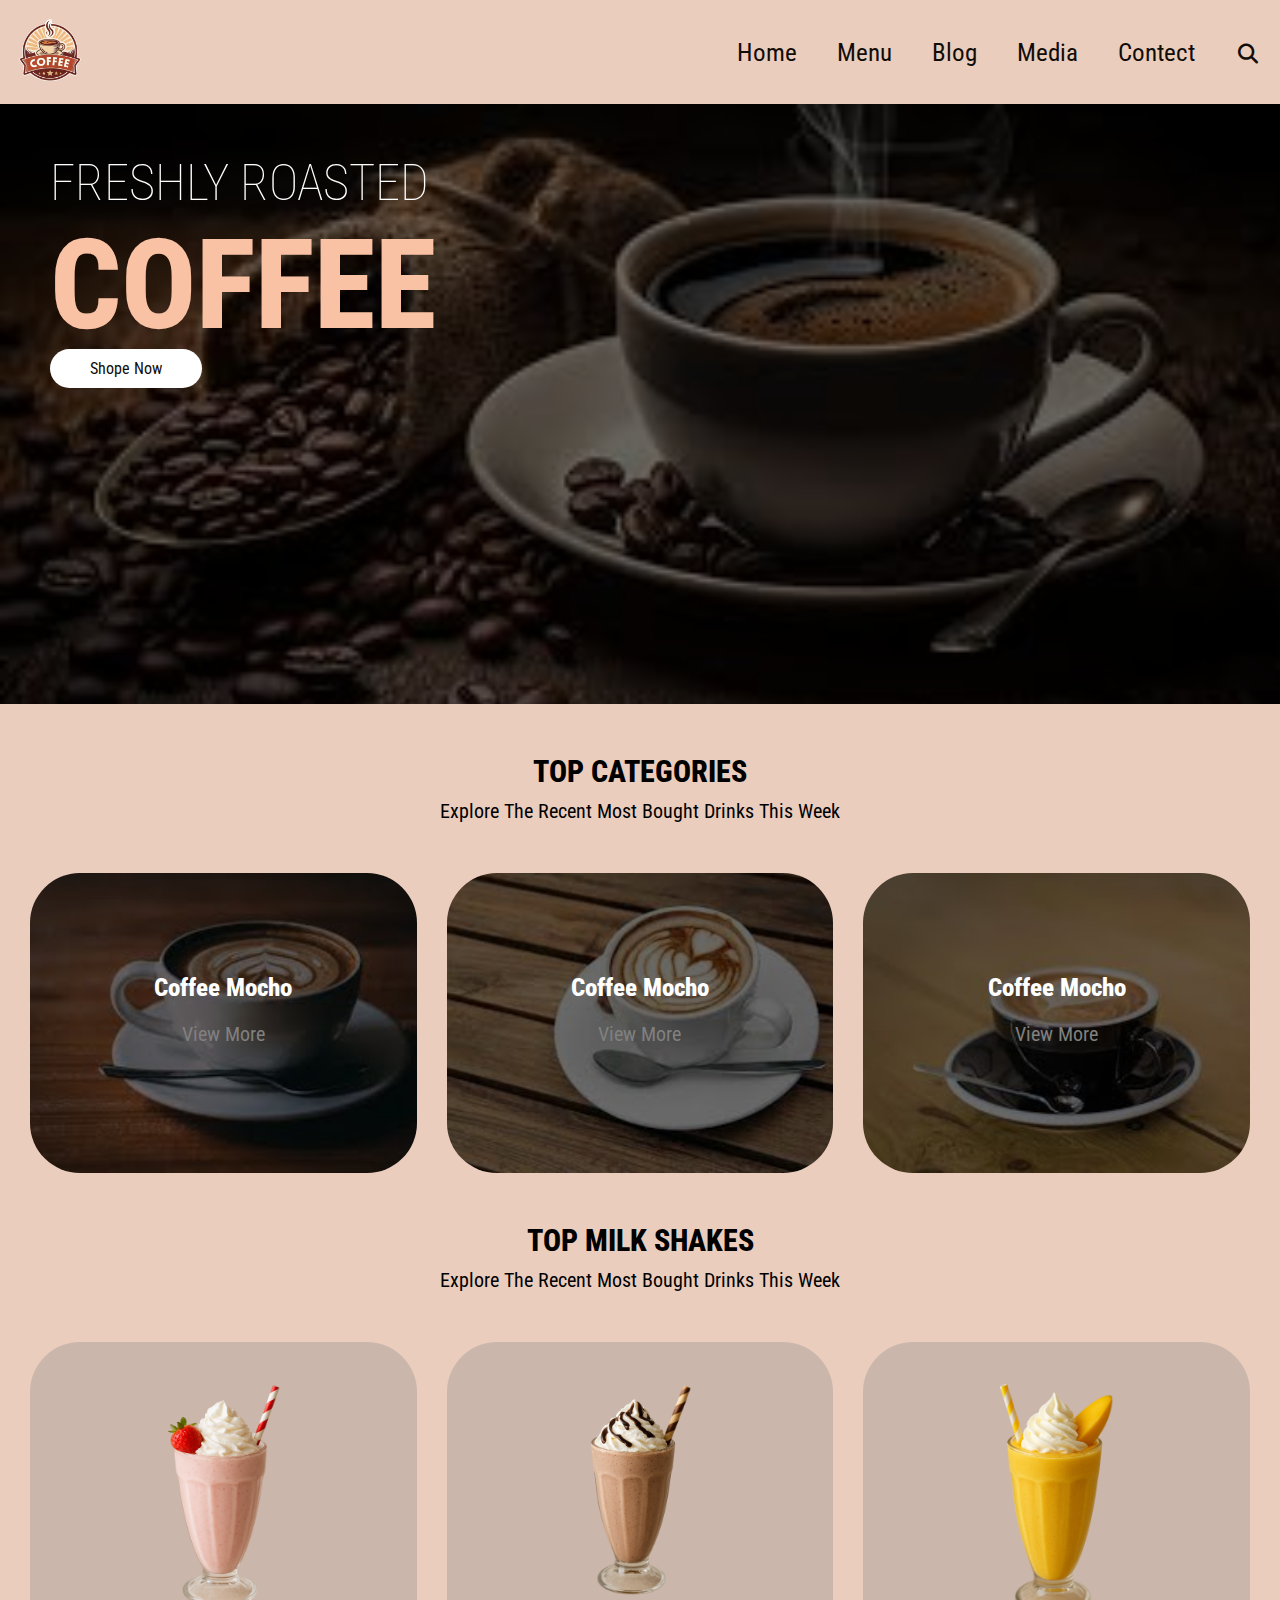
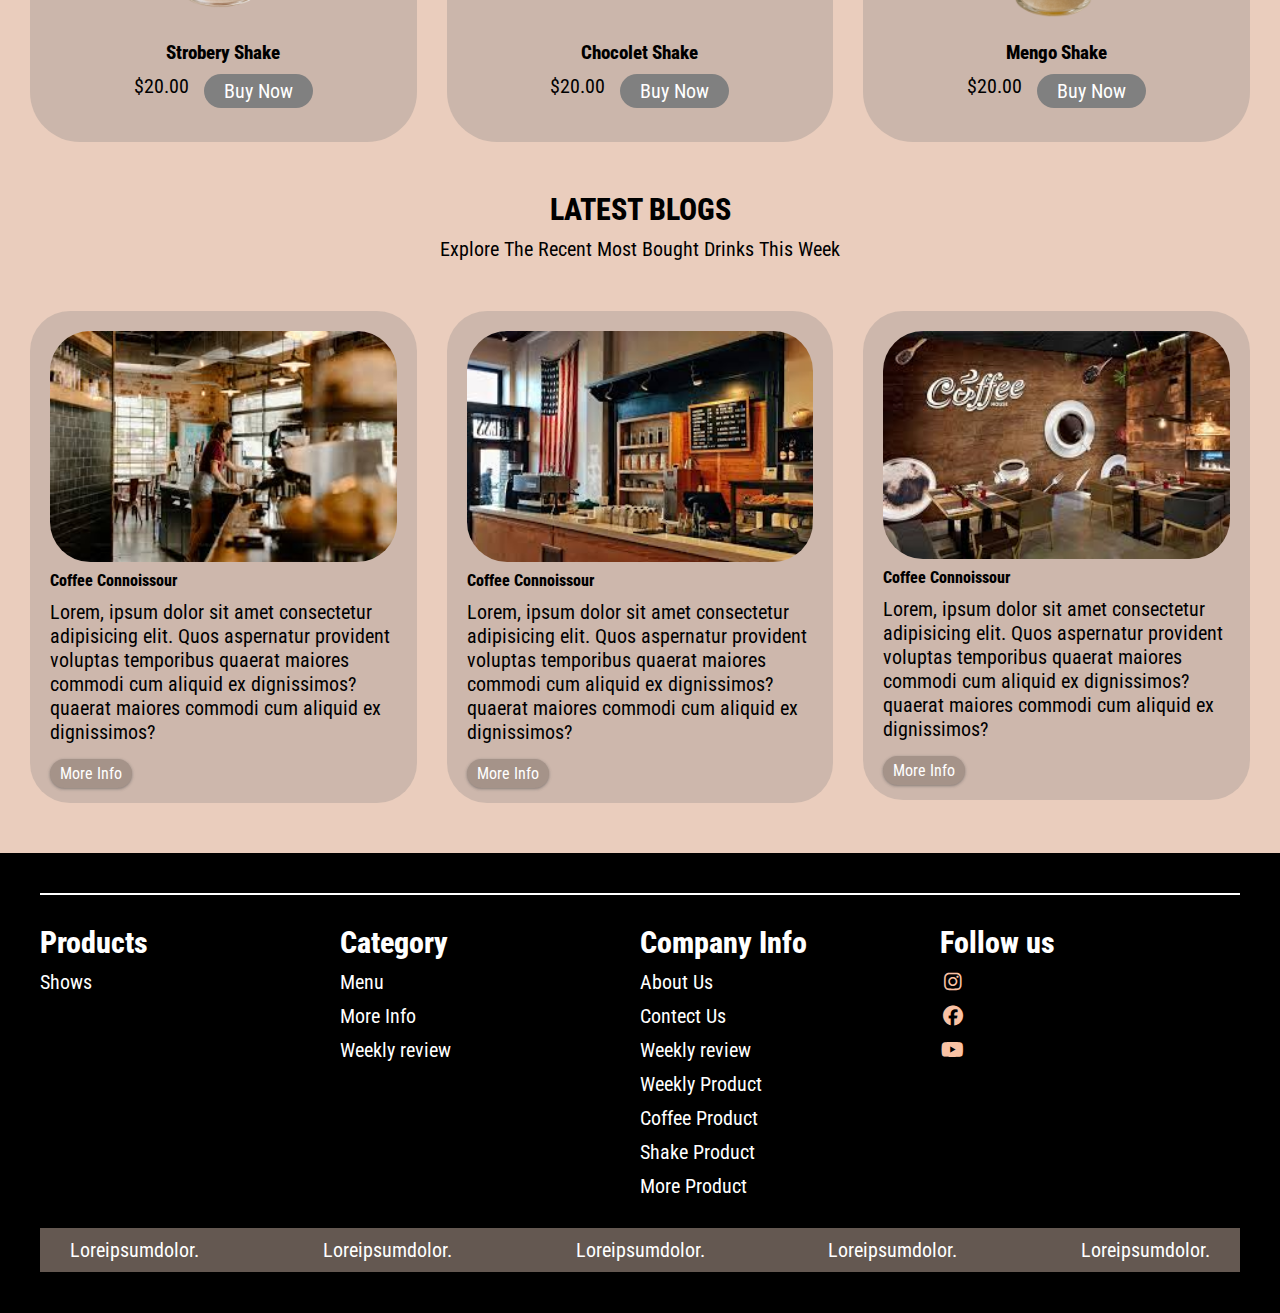
<file: index.html>
<!DOCTYPE html>
<html lang="en">

<head>
    <meta charset="UTF-8">
    <meta name="viewport" content="width=device-width, initial-scale=1.0">
    <title>Document</title>
    <link rel="stylesheet" href="./css/style.css">
    <link rel="stylesheet" href="./css/media.css">
    <link rel="stylesheet" href="./css/all.min.css">
    <link rel="stylesheet" href="./fonts/Roboto/stylesheet.css">
</head>

<body>
    <header>
        <section>
            <div class="row">
                <div class="col-12 navebar d-flex justify-content-between align-items-center">
                    <div class="logo">
                        <img src="./images/logo.png" alt="">
                    </div>
                    <nav>
                        <ul class="d-flex">
                            <li><a href="javascrite:voide(0)">Home</a></li>
                            <li><a href="javascrite:voide(0)">Menu</a></li>
                            <li><a href="javascrite:voide(0)">Blog</a></li>
                            <li><a href="javascrite:voide(0)">Media</a></li>
                            <li><a href="javascrite:voide(0)">Contect</a></li>
                            <li><a href="javascrite:voide(0)"><i class="fa-solid fa-magnifying-glass"></i></a></li>

                        </ul>
                    </nav>
                    <div class="d-flex-none">
                        <i class="fa-solid fa-bars"></i>
                    </div>
                </div>
            </div>
        </section>
    </header>
    <main>
        <section>
            <div class="row">
                <div class="col-12">
                    <div class="hero">
                        <div>
                            <h1>FRESHLY ROASTED</h1>
                            <h1>COFFEE</h1>
                        </div>
                        <div>
                            <a href="javascript:voide(0)">Shope Now</a>
                        </div>
                    </div>
                </div>
            </div>
        </section>
        <section>
            <div class="container">
                <div class="row justify-content-center">
                    <div class="text-containt">
                        <h2>TOP CATEGORIES</h2>
                        <p>Explore The Recent Most Bought Drinks This Week</p>
                    </div>

                </div>
                <div class="row">
                    <div class="col-4 col-md-12">
                        <div class="coffee-cup-1">
                            <h3>Coffee Mocho</h3>
                            <a href="javascript:voide(0)">View More</a>
                        </div>
                    </div>
                    <div class="col-4 col-md-12">
                        <div class="coffee-cup-2">
                            <h3>Coffee Mocho</h3>
                            <a href="javascript:voide(0)">View More</a>
                        </div>
                    </div>
                    <div class="col-4 col-md-12">
                        <div class="coffee-cup-3">
                            <h3>Coffee Mocho</h3>
                            <a href="javascript:voide(0)">View More</a>
                        </div>
                    </div>
                </div>
            </div>
            </div>
        </section>
        <section>
            <div class="container">
                <div class="row justify-content-center">
                    <div class="text-containt">
                        <h2>TOP MILK SHAKES</h2>
                        <p>Explore The Recent Most Bought Drinks This Week</p>
                    </div>

                </div>
                <div class="row">
                    <div class="col-4 col-md-12">
                        <div class="mks-cup-1">
                            <div class="cup-img-1 cup-img-1-1">
                                <img src="./images/mks1.png" alt="">
                            </div>
                            <h3>Strobery Shake</h3>
                            <div class="d-flex justify-content-center ">
                                <p>$20.00</p>
                                <a href="javascript:voide(0)">Buy Now</a>
                            </div>
                        </div>
                    </div>
                    <div class="col-4 col-md-12">
                        <div class="mks-cup-2">
                            <div class="cup-img-1 cup-img-1-1">
                                <img src="./images/mks2.png" alt="">
                            </div>
                            <h3>Chocolet Shake</h3>
                            <div class="d-flex justify-content-center ">
                                <p>$20.00</p>
                                <a href="javascript:voide(0)">Buy Now</a>
                            </div>
                        </div>
                    </div>
                    <div class="col-4 col-md-12">
                        <div class="mks-cup-3">
                            <div class="cup-img-1 cup-img-1-1">
                                <img src="./images/mks3.png" alt="">
                            </div>
                            <h3>Mengo Shake</h3>
                            <div class="d-flex justify-content-center ">
                                <p>$20.00</p>
                                <a href="javascript:voide(0)">Buy Now</a>
                            </div>
                        </div>
                    </div>
                </div>
            </div>
        </section>
        <section>
            <div class="container">
                <div class="row justify-content-center">
                    <div class="text-containt">
                        <h2>LATEST BLOGS</h2>
                        <p>Explore The Recent Most Bought Drinks This Week</p>
                    </div>

                </div>
                <div class="row">
                    <div class="col-4 col-md-12">
                        <div class="bg-1">
                            <div class="img-1">
                                <img src="./images/cafe-1.jpeg" alt="">
                            </div>
                            <div class="coffee">
                                <h4>Coffee Connoissour</h4>
                                <p>Lorem, ipsum dolor sit amet consectetur adipisicing elit. Quos aspernatur provident
                                    voluptas temporibus quaerat maiores commodi cum aliquid ex dignissimos?quaerat
                                    maiores commodi cum aliquid ex dignissimos?</p>
                            </div>
                            <div class="info">
                                <a href="javascript:void(0)">More Info</a>
                            </div>
                        </div>
                    </div>
                    <div class="col-4 col-md-12">
                        <div class="bg-1">
                            <div class="img-1">
                                <img src="./images/cf-2.jpeg" alt="">
                            </div>
                            <div class="coffee">
                                <h4>Coffee Connoissour</h4>
                                <p>Lorem, ipsum dolor sit amet consectetur adipisicing elit. Quos aspernatur provident
                                    voluptas temporibus quaerat maiores commodi cum aliquid ex dignissimos?quaerat
                                    maiores commodi cum aliquid ex dignissimos?</p>
                            </div>
                            <div class="info">
                                <a href="javascript:void(0)">More Info</a>
                            </div>
                        </div>
                    </div>
                    <div class="col-4 col-md-12">
                        <div class="bg-1">
                            <div class="img-1">
                                <img src="./images/cb-1.jpeg" alt="">
                            </div>
                            <div class="coffee">
                                <h4>Coffee Connoissour</h4>
                                <p>Lorem, ipsum dolor sit amet consectetur adipisicing elit. Quos aspernatur provident
                                    voluptas temporibus quaerat maiores commodi cum aliquid ex dignissimos?quaerat
                                    maiores commodi cum aliquid ex dignissimos?</p>
                            </div>
                            <div class="info">
                                <a href="javascript:void(0)">More Info</a>
                            </div>
                        </div>
                    </div>
                </div>
            </div>
        </section>
    </main>
    <footer>
        <section class="footer">
            <div class="container cont">
                <div class="hr"></div>
                <div class="row">

                    <div class="col-3 col-md-12">
                        <h4>Products</h4>
                        <p>Shows</p>
                    </div>
                    <div class="col-3 col-md-12">
                        <h4>Category</h4>
                        <p>Menu</p>
                        <p>More Info</p>
                        <p>Weekly review</p>
                    </div>
                    <div class="col-3 col-md-12">
                        <h4>Company Info</h4>
                        <p>About Us</p>
                        <p>Contect Us</p>
                        <p>Weekly review</p>
                        <p>Weekly Product</p>
                        <p>Coffee Product</p>
                        <p>Shake Product</p>
                        <p>More Product</p>
                    </div>
                    <div class="col-3 col-md-12">
                        <h4>Follow us</h4>
                        <p><i class="fa-brands fa-instagram"></i></p>
                        <p><i class="fa-brands fa-facebook"></i></p>
                        <p><i class="fa-brands fa-youtube"></i></p>
                    </div>
                    <div class="last-footer d-flex justify-content-between align-items-center">
                        <p>Loreipsumdolor.</p>
                        <p>Loreipsumdolor.</p>
                        <p>Loreipsumdolor.</p>
                        <p>Loreipsumdolor.</p>
                        <p>Loreipsumdolor.</p>
                    </div>
                </div>
            </div>
        </section>
    </footer>
</body>

</html>
</file>
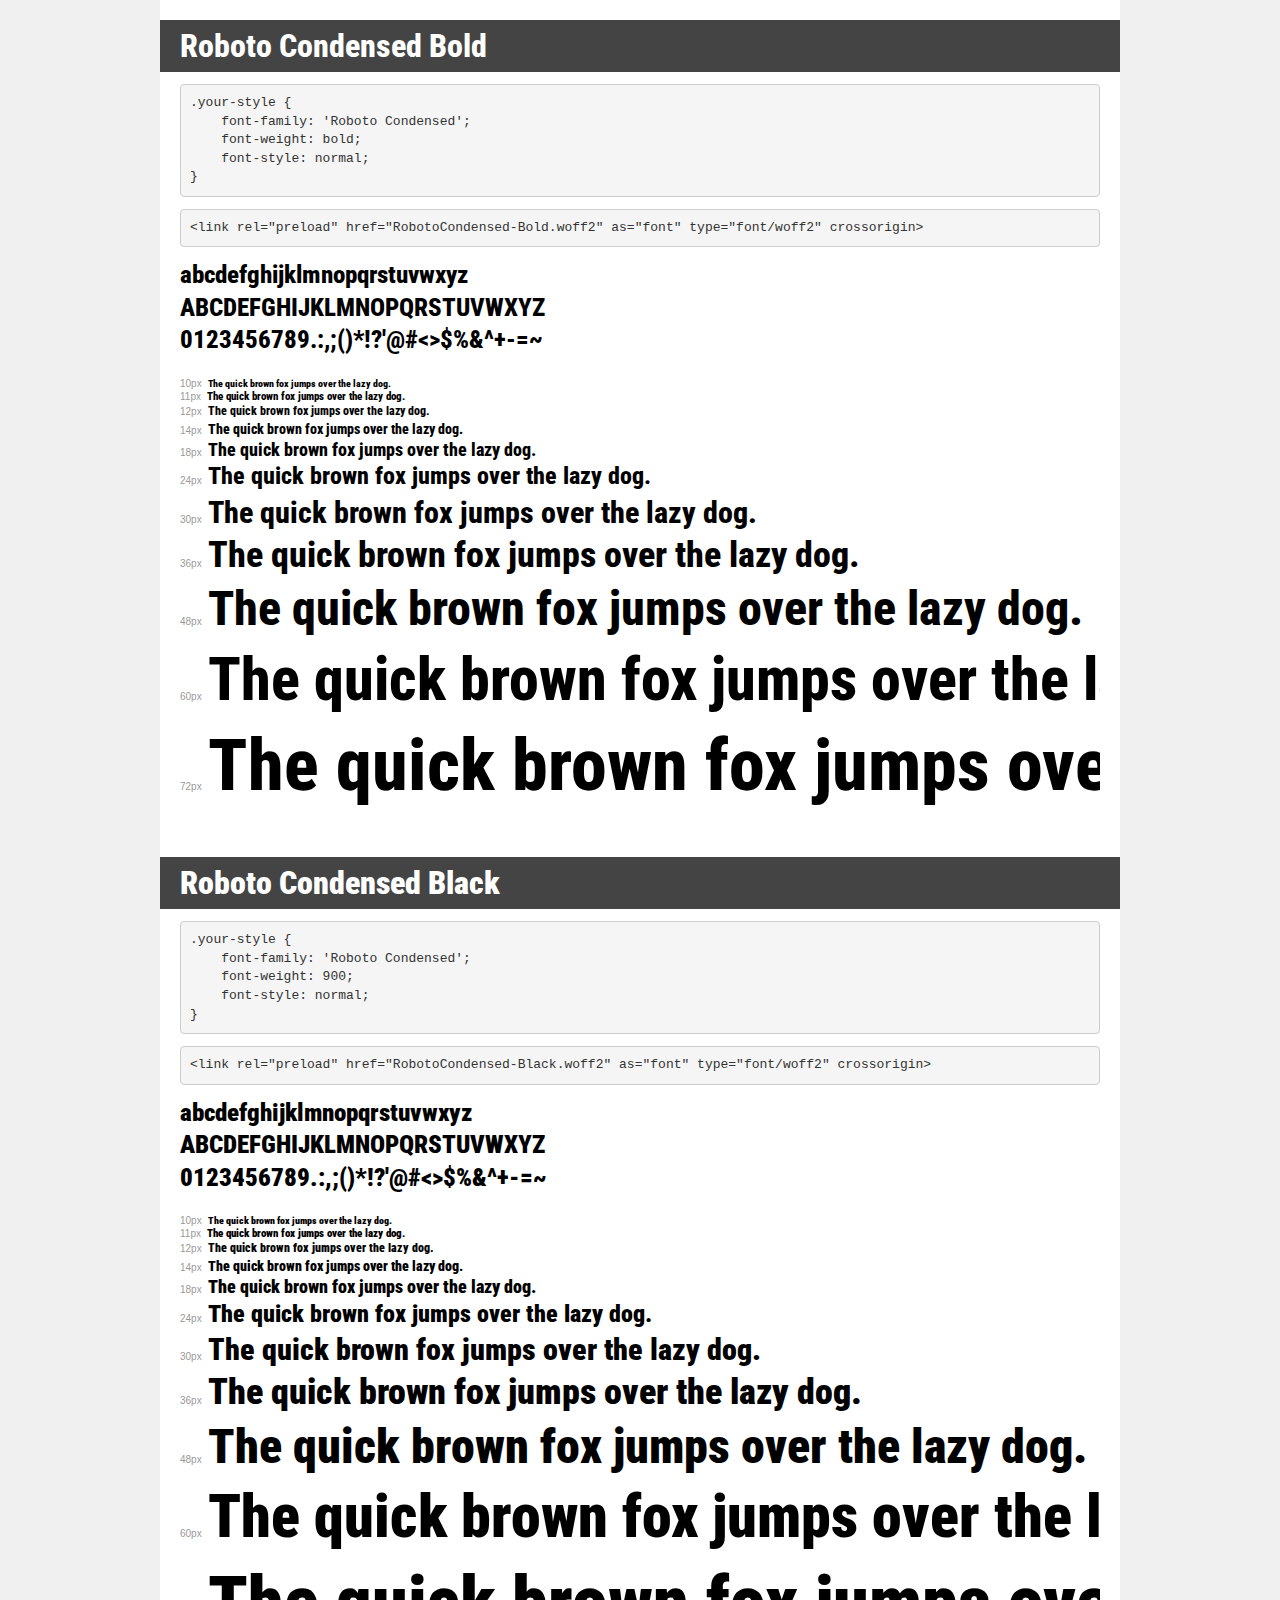
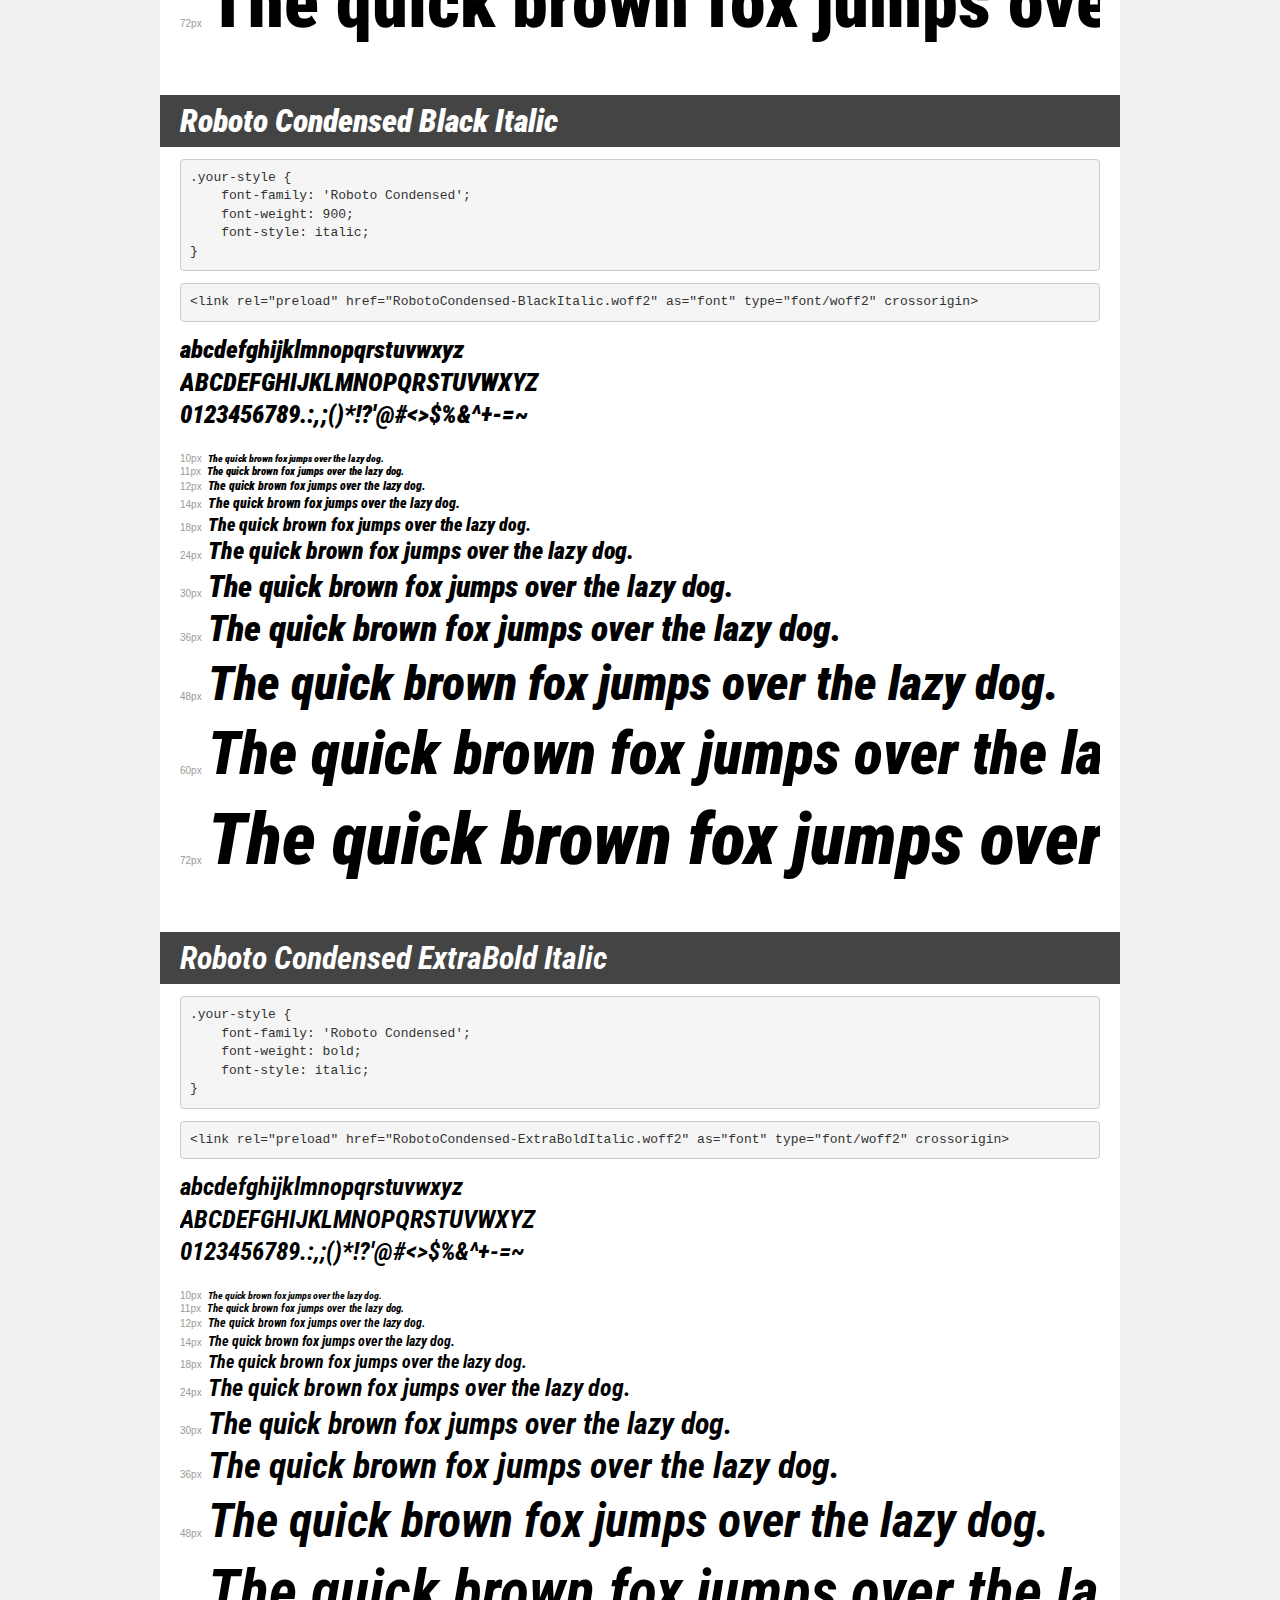
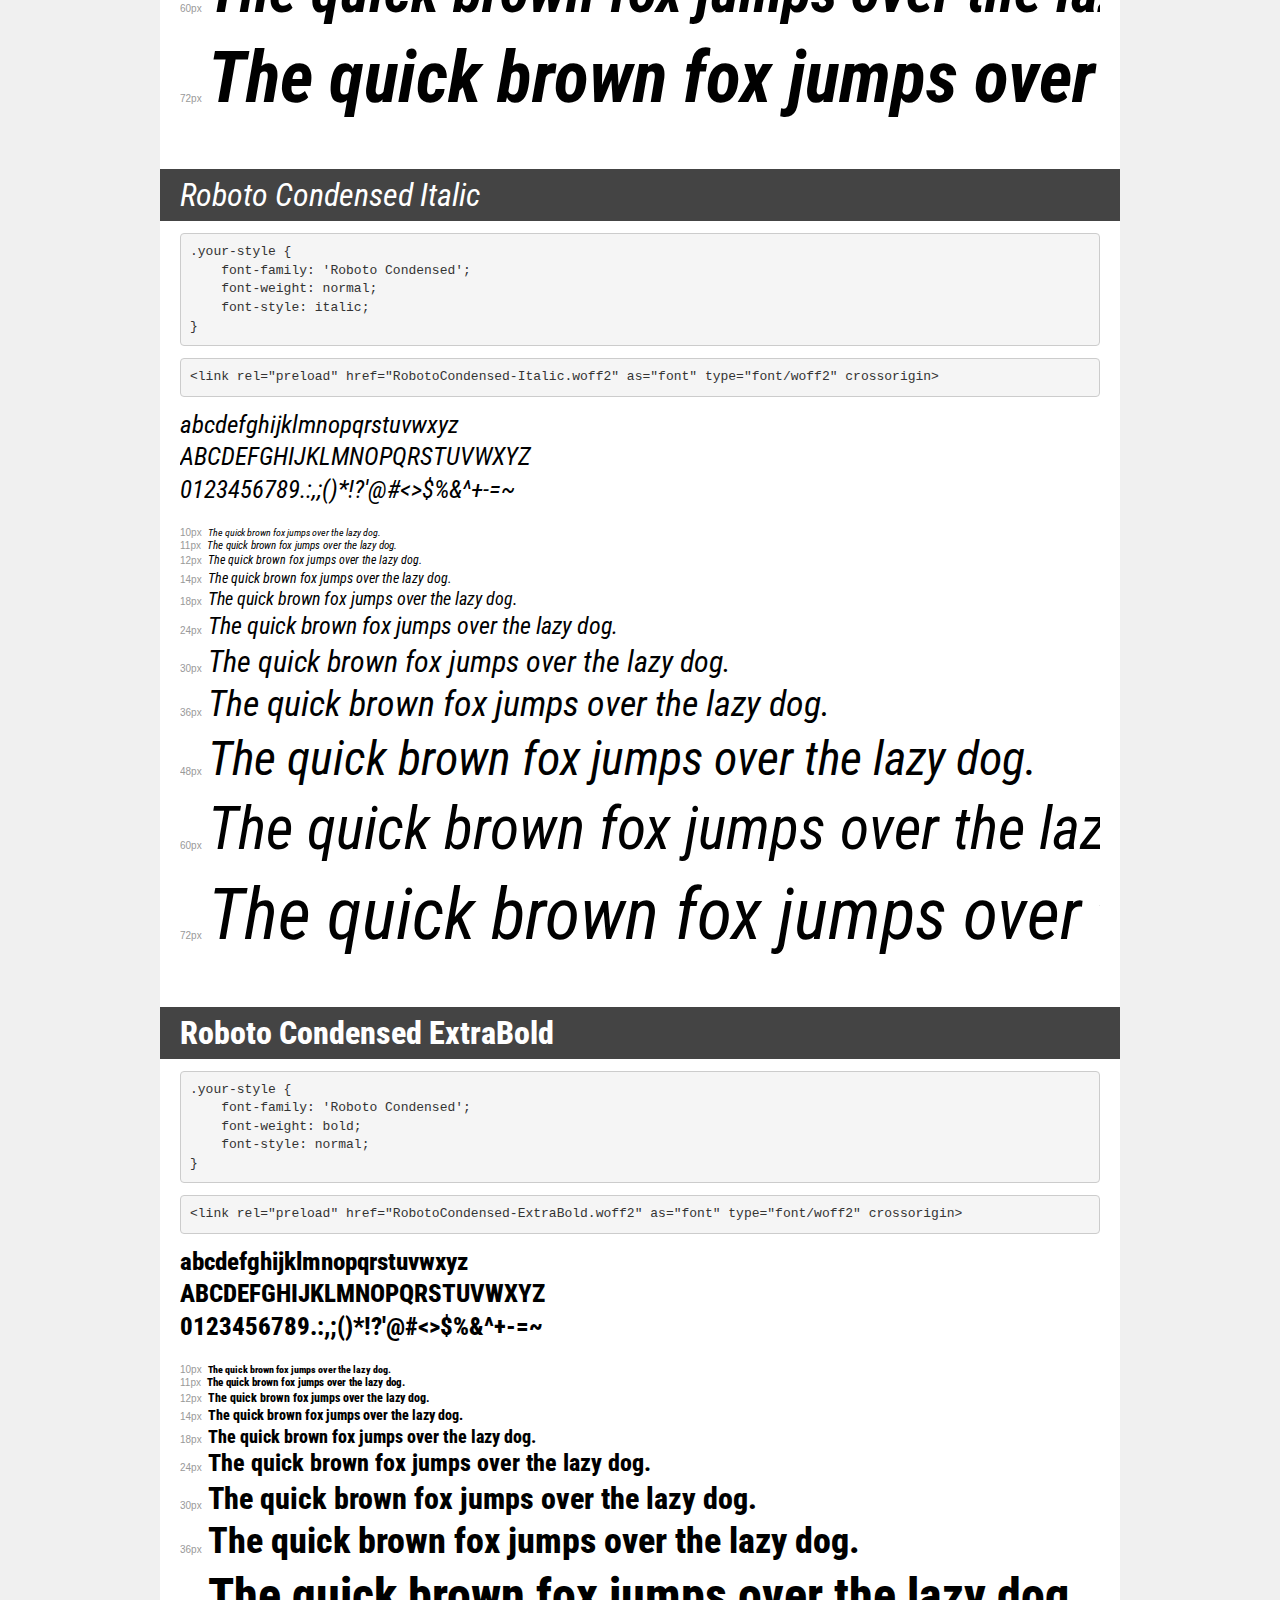
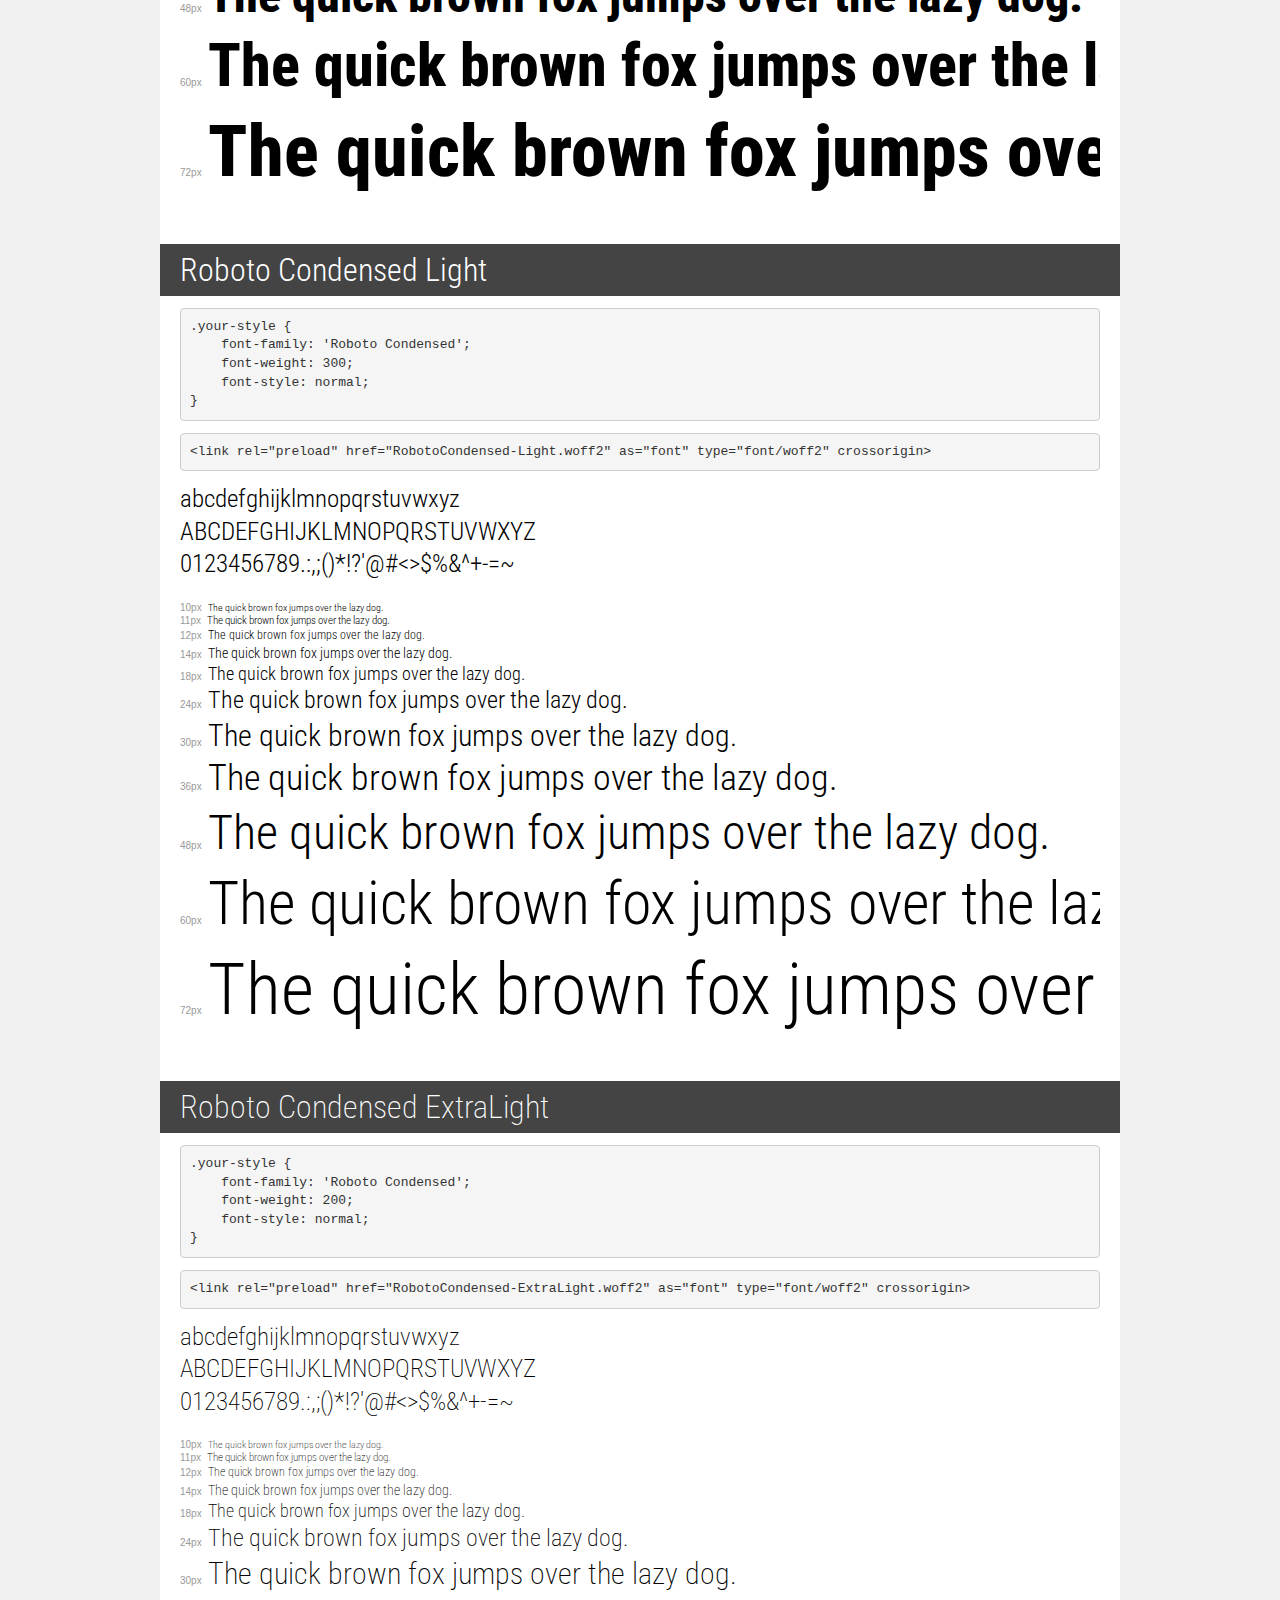
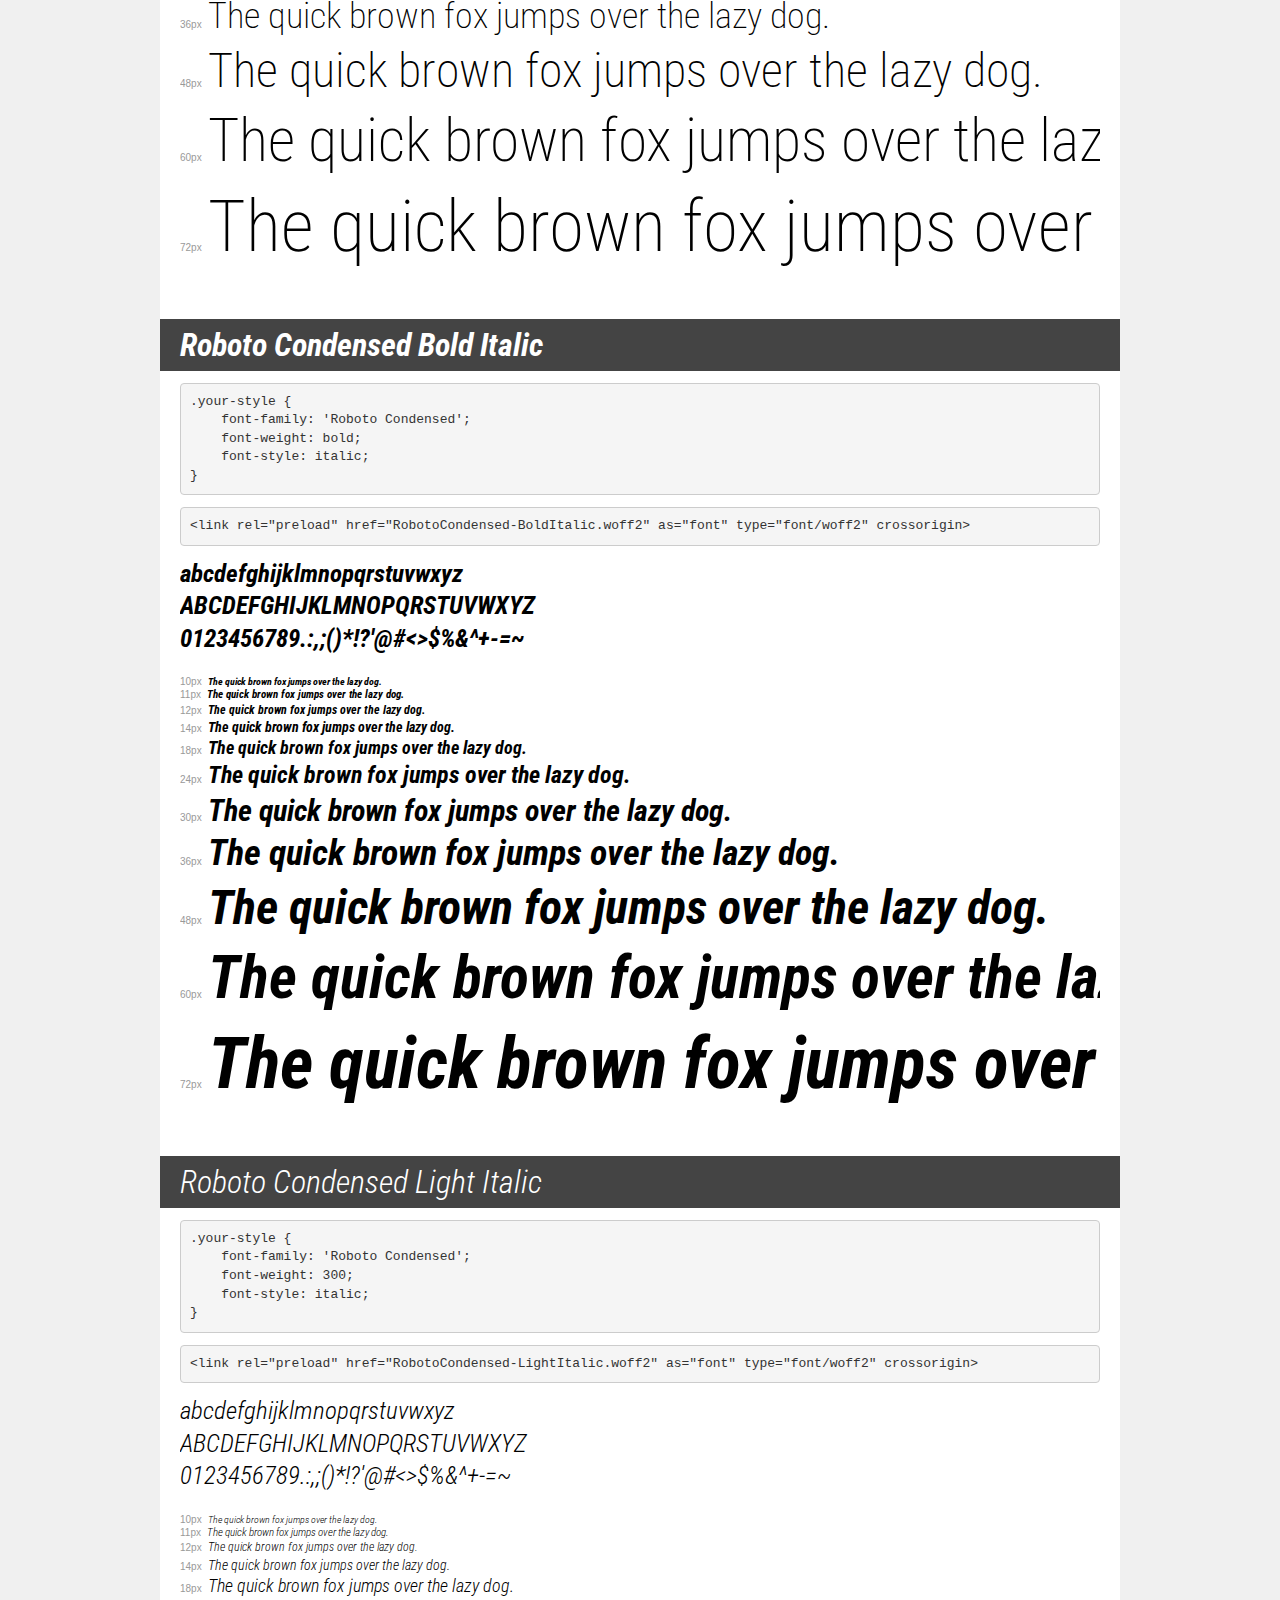
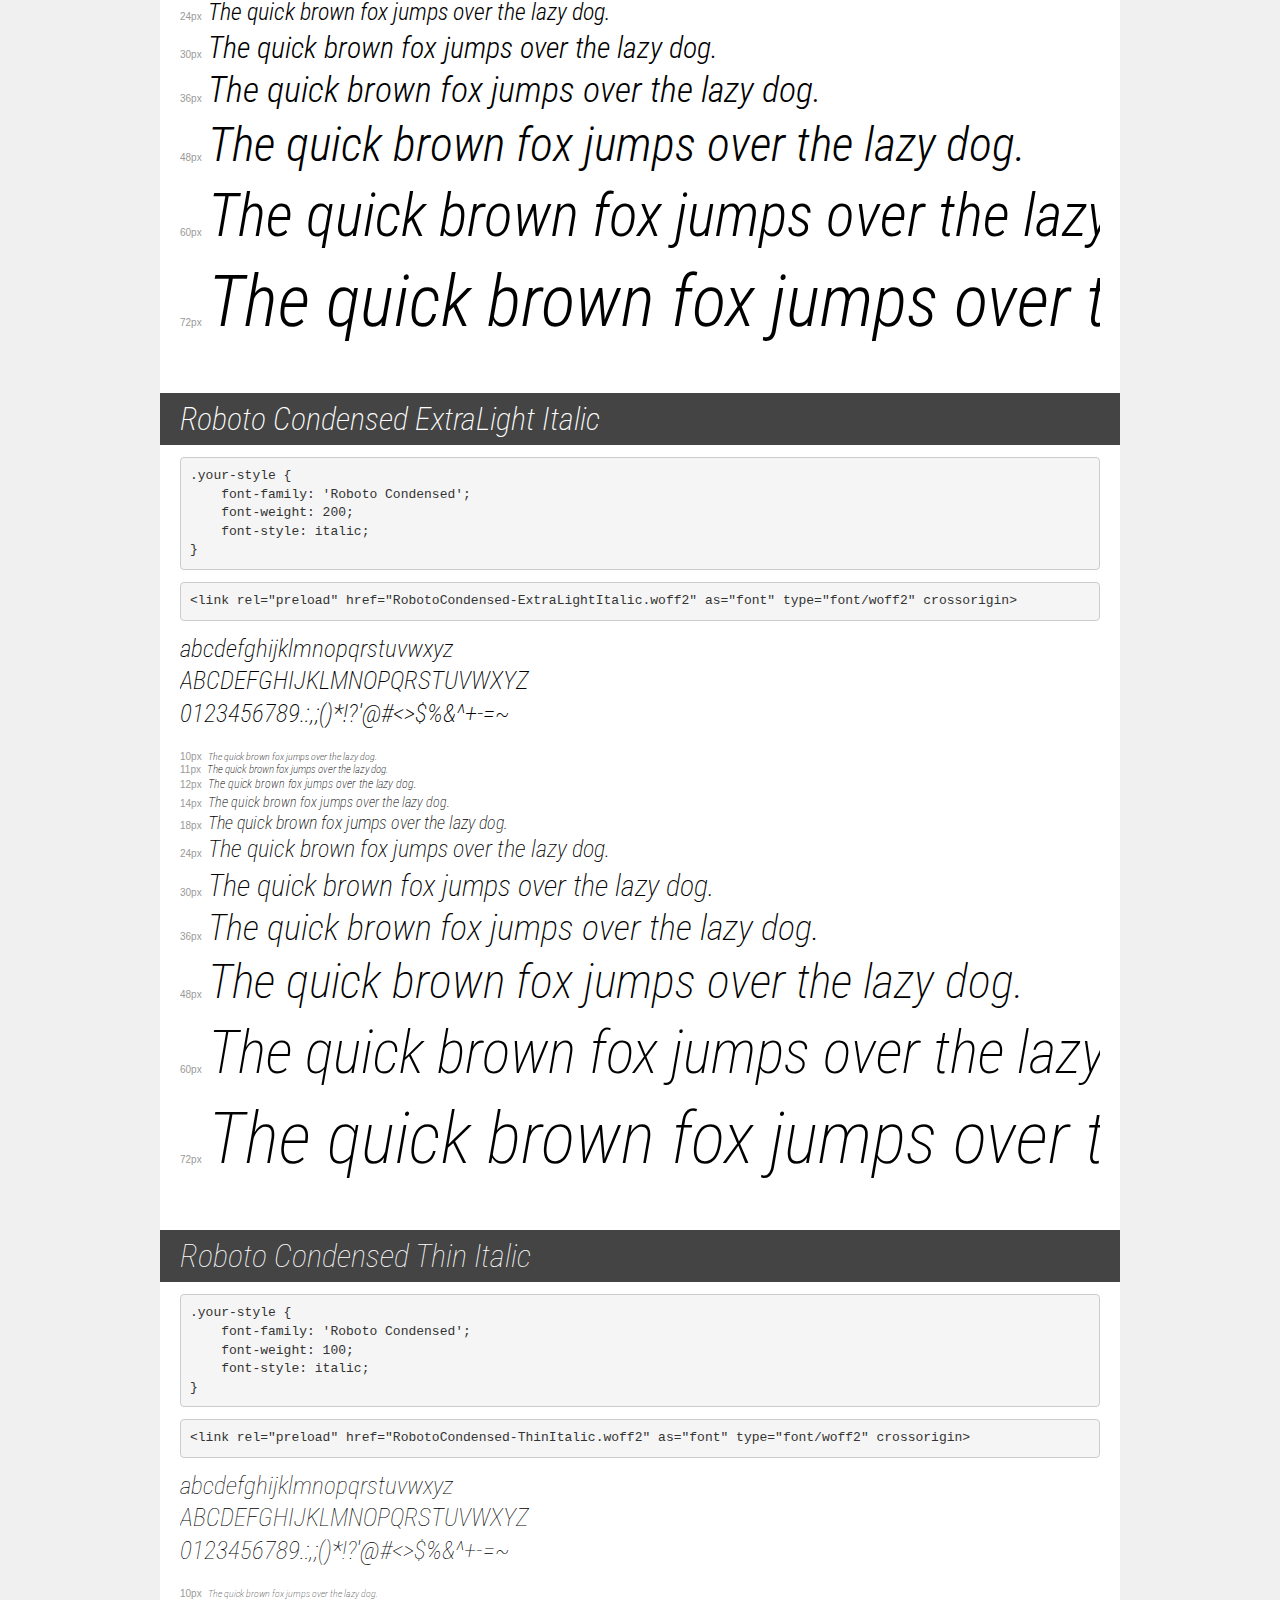
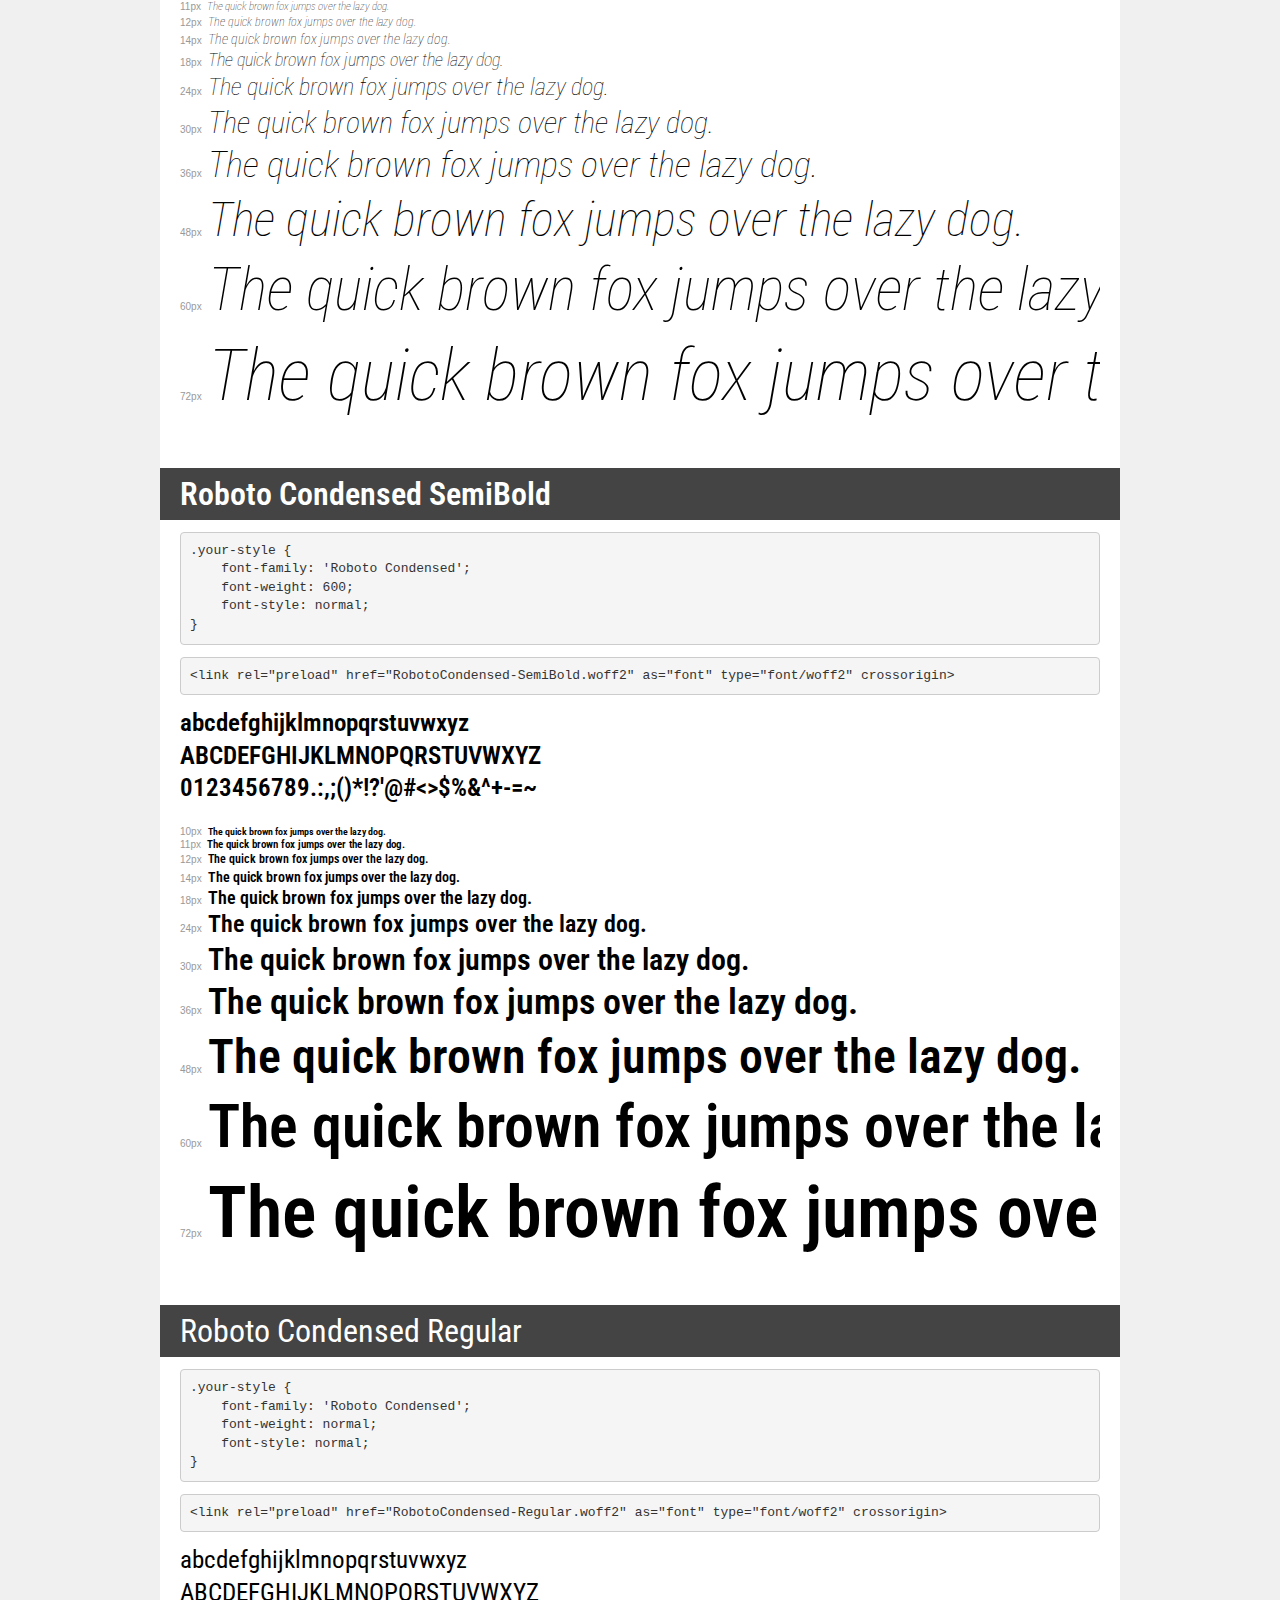
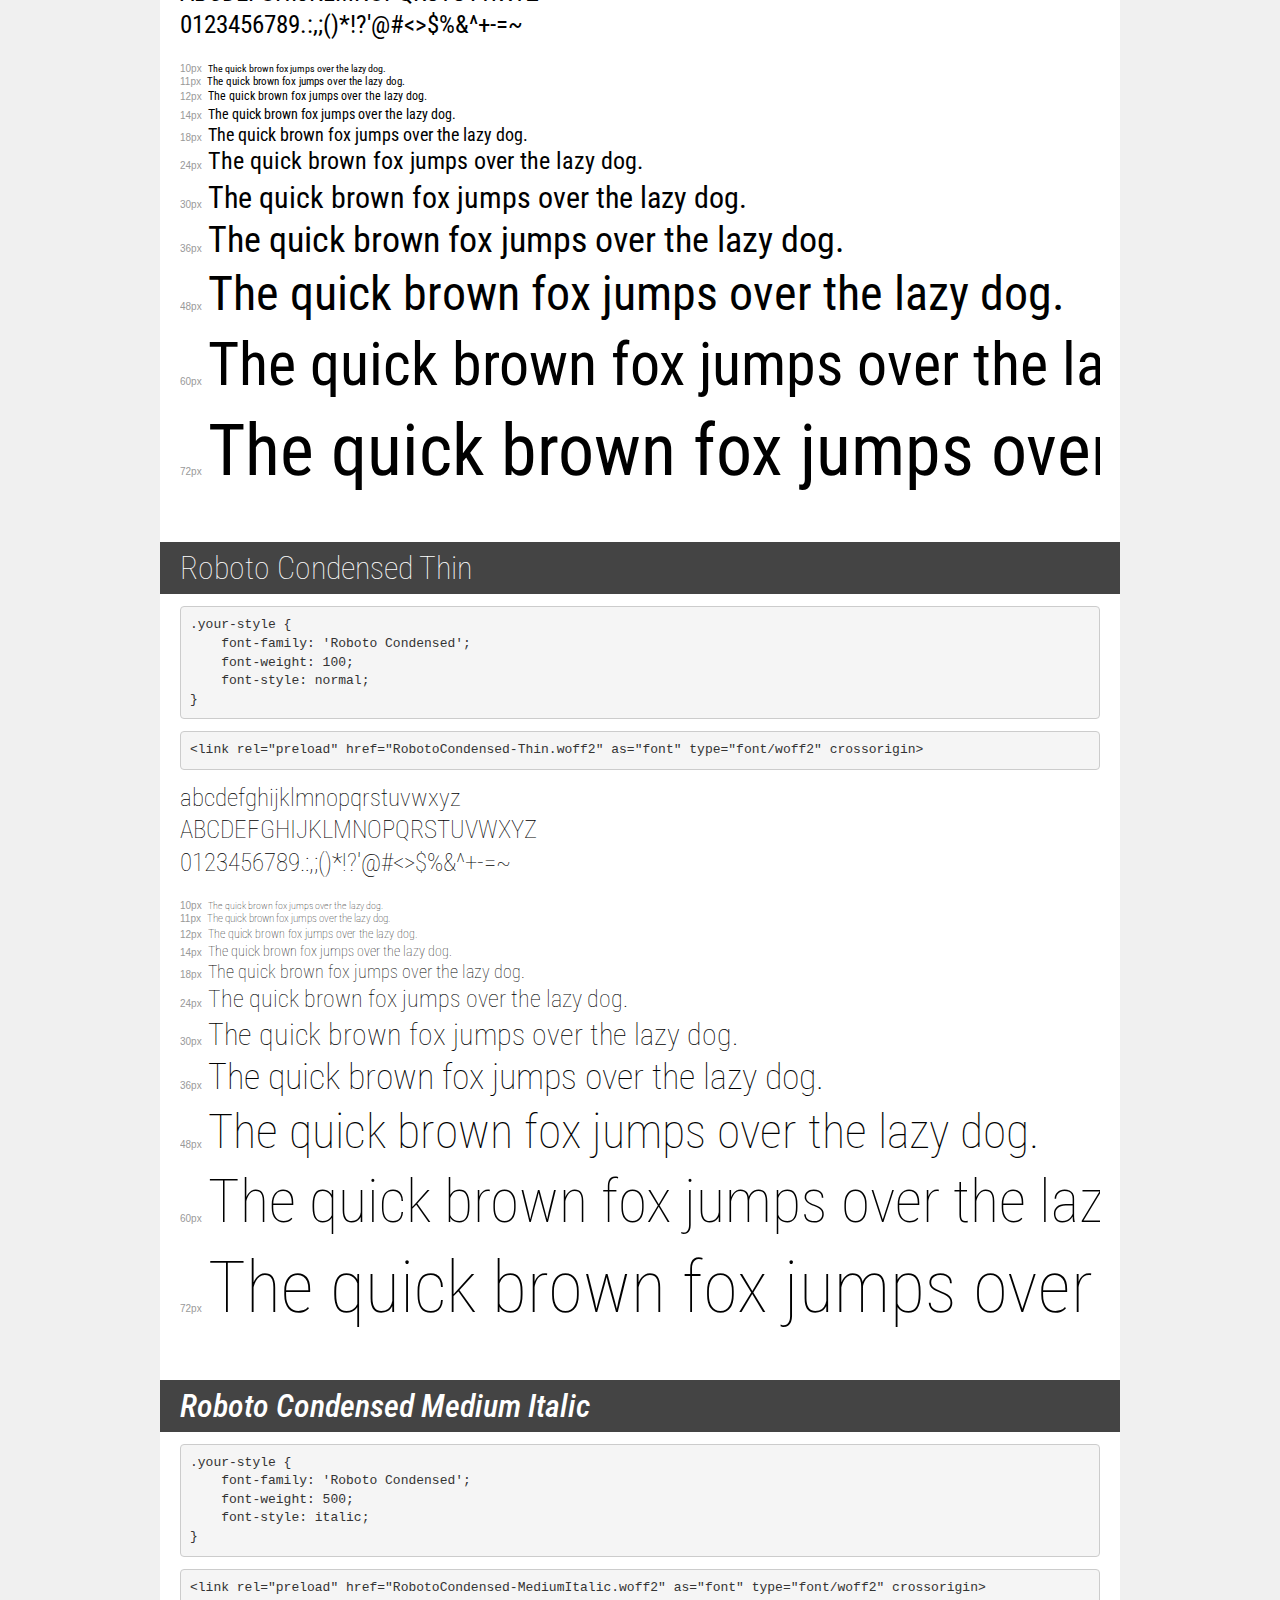
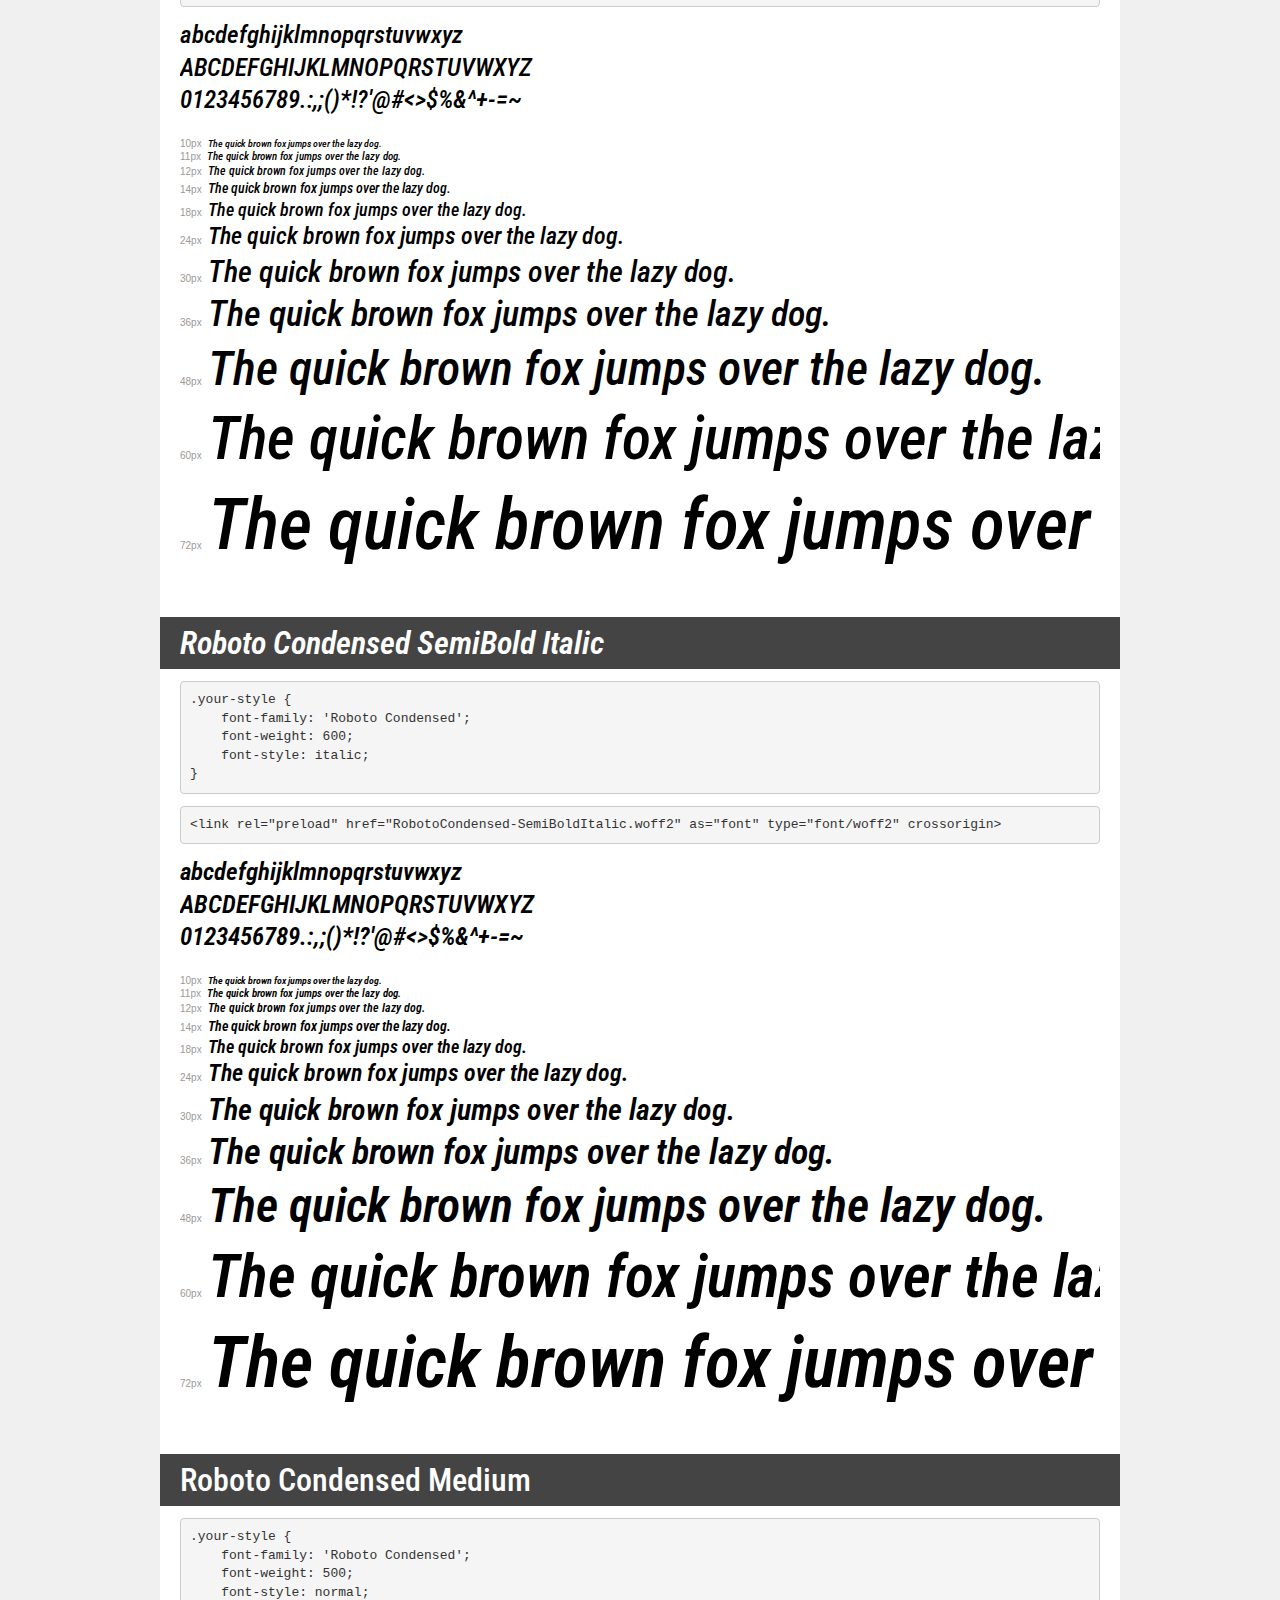
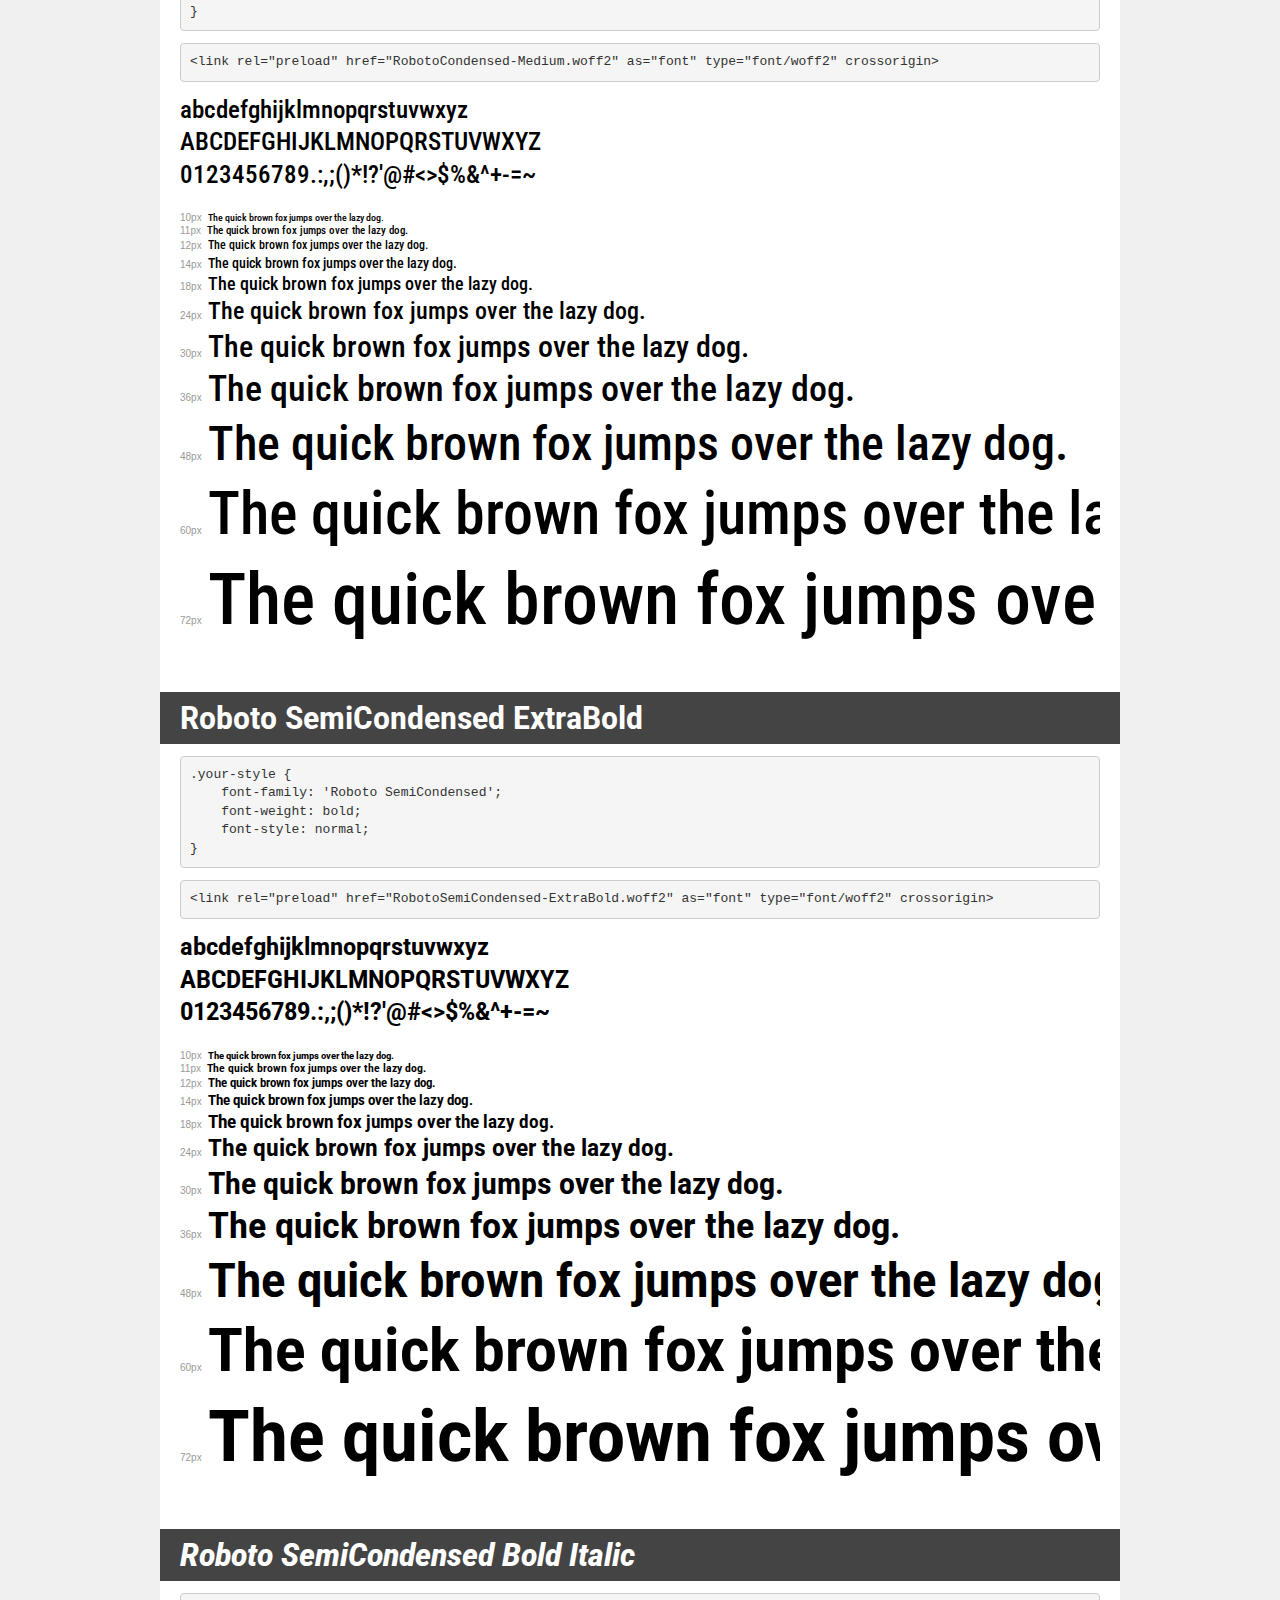
<file: fonts/Roboto/demo.html>
<!DOCTYPE html>
<html lang="en">
<head>
    <meta charset="utf-8">
    <meta http-equiv="X-UA-Compatible" content="IE=edge">
    <meta name="viewport" content="width=device-width, initial-scale=1">
    <meta name="robots" content="noindex, noarchive">
    <meta name="format-detection" content="telephone=no">
    <title>Transfonter demo</title>
    <link href="stylesheet.css" rel="stylesheet">
    <style>
        /*
        http://meyerweb.com/eric/tools/css/reset/
        v2.0 | 20110126
        License: none (public domain)
        */
        html, body, div, span, applet, object, iframe,
        h1, h2, h3, h4, h5, h6, p, blockquote, pre,
        a, abbr, acronym, address, big, cite, code,
        del, dfn, em, img, ins, kbd, q, s, samp,
        small, strike, strong, sub, sup, tt, var,
        b, u, i, center,
        dl, dt, dd, ol, ul, li,
        fieldset, form, label, legend,
        table, caption, tbody, tfoot, thead, tr, th, td,
        article, aside, canvas, details, embed,
        figure, figcaption, footer, header, hgroup,
        menu, nav, output, ruby, section, summary,
        time, mark, audio, video {
            margin: 0;
            padding: 0;
            border: 0;
            font-size: 100%;
            font: inherit;
            vertical-align: baseline;
        }
        /* HTML5 display-role reset for older browsers */
        article, aside, details, figcaption, figure,
        footer, header, hgroup, menu, nav, section {
            display: block;
        }
        body {
            line-height: 1;
        }
        ol, ul {
            list-style: none;
        }
        blockquote, q {
            quotes: none;
        }
        blockquote:before, blockquote:after,
        q:before, q:after {
            content: '';
            content: none;
        }
        table {
            border-collapse: collapse;
            border-spacing: 0;
        }
        /* demo styles */
        body {
            background: #f0f0f0;
            color: #000;
        }
        .page {
            background: #fff;
            width: 920px;
            margin: 0 auto;
            padding: 20px 20px 0 20px;
            overflow: hidden;
        }
        .font-container {
            overflow-x: auto;
            overflow-y: hidden;
            margin-bottom: 40px;
            line-height: 1.3;
            white-space: nowrap;
            padding-bottom: 5px;
        }
        h1 {
            position: relative;
            background: #444;
            font-size: 32px;
            color: #fff;
            padding: 10px 20px;
            margin: 0 -20px 12px -20px;
        }
        .letters {
            font-size: 25px;
            margin-bottom: 20px;
        }
        .s10:before {
            content: '10px';
        }
        .s11:before {
            content: '11px';
        }
        .s12:before {
            content: '12px';
        }
        .s14:before {
            content: '14px';
        }
        .s18:before {
            content: '18px';
        }
        .s24:before {
            content: '24px';
        }
        .s30:before {
            content: '30px';
        }
        .s36:before {
            content: '36px';
        }
        .s48:before {
            content: '48px';
        }
        .s60:before {
            content: '60px';
        }
        .s72:before {
            content: '72px';
        }
        .s10:before, .s11:before, .s12:before, .s14:before,
        .s18:before, .s24:before, .s30:before, .s36:before,
        .s48:before, .s60:before, .s72:before {
            font-family: Arial, sans-serif;
            font-size: 10px;
            font-weight: normal;
            font-style: normal;
            color: #999;
            padding-right: 6px;
        }
        pre {
            display: block;
            padding: 9px;
            margin: 0 0 12px;
            font-family: Monaco, Menlo, Consolas, "Courier New", monospace;
            font-size: 13px;
            line-height: 1.428571429;
            color: #333;
            font-weight: normal;
            font-style: normal;
            background-color: #f5f5f5;
            border: 1px solid #ccc;
            overflow-x: auto;
            border-radius: 4px;
        }
        /* responsive */
        @media (max-width: 959px) {
            .page {
                width: auto;
                margin: 0;
            }
        }
    </style>
</head>
<body>
<div class="page">
    <div class="demo">
        <h1 style="font-family: 'Roboto Condensed'; font-weight: bold; font-style: normal;">Roboto Condensed Bold</h1>
        <pre title="Usage">.your-style {
    font-family: 'Roboto Condensed';
    font-weight: bold;
    font-style: normal;
}</pre>
        <pre title="Preload (optional)">
&lt;link rel=&quot;preload&quot; href=&quot;RobotoCondensed-Bold.woff2&quot; as=&quot;font&quot; type=&quot;font/woff2&quot; crossorigin&gt;</pre>
        <div class="font-container" style="font-family: 'Roboto Condensed'; font-weight: bold; font-style: normal;">
            <p class="letters">
                abcdefghijklmnopqrstuvwxyz<br>
ABCDEFGHIJKLMNOPQRSTUVWXYZ<br>
                0123456789.:,;()*!?'@#&lt;&gt;$%&^+-=~
            </p>
            <p class="s10" style="font-size: 10px;">The quick brown fox jumps over the lazy dog.</p>
            <p class="s11" style="font-size: 11px;">The quick brown fox jumps over the lazy dog.</p>
            <p class="s12" style="font-size: 12px;">The quick brown fox jumps over the lazy dog.</p>
            <p class="s14" style="font-size: 14px;">The quick brown fox jumps over the lazy dog.</p>
            <p class="s18" style="font-size: 18px;">The quick brown fox jumps over the lazy dog.</p>
            <p class="s24" style="font-size: 24px;">The quick brown fox jumps over the lazy dog.</p>
            <p class="s30" style="font-size: 30px;">The quick brown fox jumps over the lazy dog.</p>
            <p class="s36" style="font-size: 36px;">The quick brown fox jumps over the lazy dog.</p>
            <p class="s48" style="font-size: 48px;">The quick brown fox jumps over the lazy dog.</p>
            <p class="s60" style="font-size: 60px;">The quick brown fox jumps over the lazy dog.</p>
            <p class="s72" style="font-size: 72px;">The quick brown fox jumps over the lazy dog.</p>
        </div>
    </div>

    <div class="demo">
        <h1 style="font-family: 'Roboto Condensed'; font-weight: 900; font-style: normal;">Roboto Condensed Black</h1>
        <pre title="Usage">.your-style {
    font-family: 'Roboto Condensed';
    font-weight: 900;
    font-style: normal;
}</pre>
        <pre title="Preload (optional)">
&lt;link rel=&quot;preload&quot; href=&quot;RobotoCondensed-Black.woff2&quot; as=&quot;font&quot; type=&quot;font/woff2&quot; crossorigin&gt;</pre>
        <div class="font-container" style="font-family: 'Roboto Condensed'; font-weight: 900; font-style: normal;">
            <p class="letters">
                abcdefghijklmnopqrstuvwxyz<br>
ABCDEFGHIJKLMNOPQRSTUVWXYZ<br>
                0123456789.:,;()*!?'@#&lt;&gt;$%&^+-=~
            </p>
            <p class="s10" style="font-size: 10px;">The quick brown fox jumps over the lazy dog.</p>
            <p class="s11" style="font-size: 11px;">The quick brown fox jumps over the lazy dog.</p>
            <p class="s12" style="font-size: 12px;">The quick brown fox jumps over the lazy dog.</p>
            <p class="s14" style="font-size: 14px;">The quick brown fox jumps over the lazy dog.</p>
            <p class="s18" style="font-size: 18px;">The quick brown fox jumps over the lazy dog.</p>
            <p class="s24" style="font-size: 24px;">The quick brown fox jumps over the lazy dog.</p>
            <p class="s30" style="font-size: 30px;">The quick brown fox jumps over the lazy dog.</p>
            <p class="s36" style="font-size: 36px;">The quick brown fox jumps over the lazy dog.</p>
            <p class="s48" style="font-size: 48px;">The quick brown fox jumps over the lazy dog.</p>
            <p class="s60" style="font-size: 60px;">The quick brown fox jumps over the lazy dog.</p>
            <p class="s72" style="font-size: 72px;">The quick brown fox jumps over the lazy dog.</p>
        </div>
    </div>

    <div class="demo">
        <h1 style="font-family: 'Roboto Condensed'; font-weight: 900; font-style: italic;">Roboto Condensed Black Italic</h1>
        <pre title="Usage">.your-style {
    font-family: 'Roboto Condensed';
    font-weight: 900;
    font-style: italic;
}</pre>
        <pre title="Preload (optional)">
&lt;link rel=&quot;preload&quot; href=&quot;RobotoCondensed-BlackItalic.woff2&quot; as=&quot;font&quot; type=&quot;font/woff2&quot; crossorigin&gt;</pre>
        <div class="font-container" style="font-family: 'Roboto Condensed'; font-weight: 900; font-style: italic;">
            <p class="letters">
                abcdefghijklmnopqrstuvwxyz<br>
ABCDEFGHIJKLMNOPQRSTUVWXYZ<br>
                0123456789.:,;()*!?'@#&lt;&gt;$%&^+-=~
            </p>
            <p class="s10" style="font-size: 10px;">The quick brown fox jumps over the lazy dog.</p>
            <p class="s11" style="font-size: 11px;">The quick brown fox jumps over the lazy dog.</p>
            <p class="s12" style="font-size: 12px;">The quick brown fox jumps over the lazy dog.</p>
            <p class="s14" style="font-size: 14px;">The quick brown fox jumps over the lazy dog.</p>
            <p class="s18" style="font-size: 18px;">The quick brown fox jumps over the lazy dog.</p>
            <p class="s24" style="font-size: 24px;">The quick brown fox jumps over the lazy dog.</p>
            <p class="s30" style="font-size: 30px;">The quick brown fox jumps over the lazy dog.</p>
            <p class="s36" style="font-size: 36px;">The quick brown fox jumps over the lazy dog.</p>
            <p class="s48" style="font-size: 48px;">The quick brown fox jumps over the lazy dog.</p>
            <p class="s60" style="font-size: 60px;">The quick brown fox jumps over the lazy dog.</p>
            <p class="s72" style="font-size: 72px;">The quick brown fox jumps over the lazy dog.</p>
        </div>
    </div>

    <div class="demo">
        <h1 style="font-family: 'Roboto Condensed'; font-weight: bold; font-style: italic;">Roboto Condensed ExtraBold Italic</h1>
        <pre title="Usage">.your-style {
    font-family: 'Roboto Condensed';
    font-weight: bold;
    font-style: italic;
}</pre>
        <pre title="Preload (optional)">
&lt;link rel=&quot;preload&quot; href=&quot;RobotoCondensed-ExtraBoldItalic.woff2&quot; as=&quot;font&quot; type=&quot;font/woff2&quot; crossorigin&gt;</pre>
        <div class="font-container" style="font-family: 'Roboto Condensed'; font-weight: bold; font-style: italic;">
            <p class="letters">
                abcdefghijklmnopqrstuvwxyz<br>
ABCDEFGHIJKLMNOPQRSTUVWXYZ<br>
                0123456789.:,;()*!?'@#&lt;&gt;$%&^+-=~
            </p>
            <p class="s10" style="font-size: 10px;">The quick brown fox jumps over the lazy dog.</p>
            <p class="s11" style="font-size: 11px;">The quick brown fox jumps over the lazy dog.</p>
            <p class="s12" style="font-size: 12px;">The quick brown fox jumps over the lazy dog.</p>
            <p class="s14" style="font-size: 14px;">The quick brown fox jumps over the lazy dog.</p>
            <p class="s18" style="font-size: 18px;">The quick brown fox jumps over the lazy dog.</p>
            <p class="s24" style="font-size: 24px;">The quick brown fox jumps over the lazy dog.</p>
            <p class="s30" style="font-size: 30px;">The quick brown fox jumps over the lazy dog.</p>
            <p class="s36" style="font-size: 36px;">The quick brown fox jumps over the lazy dog.</p>
            <p class="s48" style="font-size: 48px;">The quick brown fox jumps over the lazy dog.</p>
            <p class="s60" style="font-size: 60px;">The quick brown fox jumps over the lazy dog.</p>
            <p class="s72" style="font-size: 72px;">The quick brown fox jumps over the lazy dog.</p>
        </div>
    </div>

    <div class="demo">
        <h1 style="font-family: 'Roboto Condensed'; font-weight: normal; font-style: italic;">Roboto Condensed Italic</h1>
        <pre title="Usage">.your-style {
    font-family: 'Roboto Condensed';
    font-weight: normal;
    font-style: italic;
}</pre>
        <pre title="Preload (optional)">
&lt;link rel=&quot;preload&quot; href=&quot;RobotoCondensed-Italic.woff2&quot; as=&quot;font&quot; type=&quot;font/woff2&quot; crossorigin&gt;</pre>
        <div class="font-container" style="font-family: 'Roboto Condensed'; font-weight: normal; font-style: italic;">
            <p class="letters">
                abcdefghijklmnopqrstuvwxyz<br>
ABCDEFGHIJKLMNOPQRSTUVWXYZ<br>
                0123456789.:,;()*!?'@#&lt;&gt;$%&^+-=~
            </p>
            <p class="s10" style="font-size: 10px;">The quick brown fox jumps over the lazy dog.</p>
            <p class="s11" style="font-size: 11px;">The quick brown fox jumps over the lazy dog.</p>
            <p class="s12" style="font-size: 12px;">The quick brown fox jumps over the lazy dog.</p>
            <p class="s14" style="font-size: 14px;">The quick brown fox jumps over the lazy dog.</p>
            <p class="s18" style="font-size: 18px;">The quick brown fox jumps over the lazy dog.</p>
            <p class="s24" style="font-size: 24px;">The quick brown fox jumps over the lazy dog.</p>
            <p class="s30" style="font-size: 30px;">The quick brown fox jumps over the lazy dog.</p>
            <p class="s36" style="font-size: 36px;">The quick brown fox jumps over the lazy dog.</p>
            <p class="s48" style="font-size: 48px;">The quick brown fox jumps over the lazy dog.</p>
            <p class="s60" style="font-size: 60px;">The quick brown fox jumps over the lazy dog.</p>
            <p class="s72" style="font-size: 72px;">The quick brown fox jumps over the lazy dog.</p>
        </div>
    </div>

    <div class="demo">
        <h1 style="font-family: 'Roboto Condensed'; font-weight: bold; font-style: normal;">Roboto Condensed ExtraBold</h1>
        <pre title="Usage">.your-style {
    font-family: 'Roboto Condensed';
    font-weight: bold;
    font-style: normal;
}</pre>
        <pre title="Preload (optional)">
&lt;link rel=&quot;preload&quot; href=&quot;RobotoCondensed-ExtraBold.woff2&quot; as=&quot;font&quot; type=&quot;font/woff2&quot; crossorigin&gt;</pre>
        <div class="font-container" style="font-family: 'Roboto Condensed'; font-weight: bold; font-style: normal;">
            <p class="letters">
                abcdefghijklmnopqrstuvwxyz<br>
ABCDEFGHIJKLMNOPQRSTUVWXYZ<br>
                0123456789.:,;()*!?'@#&lt;&gt;$%&^+-=~
            </p>
            <p class="s10" style="font-size: 10px;">The quick brown fox jumps over the lazy dog.</p>
            <p class="s11" style="font-size: 11px;">The quick brown fox jumps over the lazy dog.</p>
            <p class="s12" style="font-size: 12px;">The quick brown fox jumps over the lazy dog.</p>
            <p class="s14" style="font-size: 14px;">The quick brown fox jumps over the lazy dog.</p>
            <p class="s18" style="font-size: 18px;">The quick brown fox jumps over the lazy dog.</p>
            <p class="s24" style="font-size: 24px;">The quick brown fox jumps over the lazy dog.</p>
            <p class="s30" style="font-size: 30px;">The quick brown fox jumps over the lazy dog.</p>
            <p class="s36" style="font-size: 36px;">The quick brown fox jumps over the lazy dog.</p>
            <p class="s48" style="font-size: 48px;">The quick brown fox jumps over the lazy dog.</p>
            <p class="s60" style="font-size: 60px;">The quick brown fox jumps over the lazy dog.</p>
            <p class="s72" style="font-size: 72px;">The quick brown fox jumps over the lazy dog.</p>
        </div>
    </div>

    <div class="demo">
        <h1 style="font-family: 'Roboto Condensed'; font-weight: 300; font-style: normal;">Roboto Condensed Light</h1>
        <pre title="Usage">.your-style {
    font-family: 'Roboto Condensed';
    font-weight: 300;
    font-style: normal;
}</pre>
        <pre title="Preload (optional)">
&lt;link rel=&quot;preload&quot; href=&quot;RobotoCondensed-Light.woff2&quot; as=&quot;font&quot; type=&quot;font/woff2&quot; crossorigin&gt;</pre>
        <div class="font-container" style="font-family: 'Roboto Condensed'; font-weight: 300; font-style: normal;">
            <p class="letters">
                abcdefghijklmnopqrstuvwxyz<br>
ABCDEFGHIJKLMNOPQRSTUVWXYZ<br>
                0123456789.:,;()*!?'@#&lt;&gt;$%&^+-=~
            </p>
            <p class="s10" style="font-size: 10px;">The quick brown fox jumps over the lazy dog.</p>
            <p class="s11" style="font-size: 11px;">The quick brown fox jumps over the lazy dog.</p>
            <p class="s12" style="font-size: 12px;">The quick brown fox jumps over the lazy dog.</p>
            <p class="s14" style="font-size: 14px;">The quick brown fox jumps over the lazy dog.</p>
            <p class="s18" style="font-size: 18px;">The quick brown fox jumps over the lazy dog.</p>
            <p class="s24" style="font-size: 24px;">The quick brown fox jumps over the lazy dog.</p>
            <p class="s30" style="font-size: 30px;">The quick brown fox jumps over the lazy dog.</p>
            <p class="s36" style="font-size: 36px;">The quick brown fox jumps over the lazy dog.</p>
            <p class="s48" style="font-size: 48px;">The quick brown fox jumps over the lazy dog.</p>
            <p class="s60" style="font-size: 60px;">The quick brown fox jumps over the lazy dog.</p>
            <p class="s72" style="font-size: 72px;">The quick brown fox jumps over the lazy dog.</p>
        </div>
    </div>

    <div class="demo">
        <h1 style="font-family: 'Roboto Condensed'; font-weight: 200; font-style: normal;">Roboto Condensed ExtraLight</h1>
        <pre title="Usage">.your-style {
    font-family: 'Roboto Condensed';
    font-weight: 200;
    font-style: normal;
}</pre>
        <pre title="Preload (optional)">
&lt;link rel=&quot;preload&quot; href=&quot;RobotoCondensed-ExtraLight.woff2&quot; as=&quot;font&quot; type=&quot;font/woff2&quot; crossorigin&gt;</pre>
        <div class="font-container" style="font-family: 'Roboto Condensed'; font-weight: 200; font-style: normal;">
            <p class="letters">
                abcdefghijklmnopqrstuvwxyz<br>
ABCDEFGHIJKLMNOPQRSTUVWXYZ<br>
                0123456789.:,;()*!?'@#&lt;&gt;$%&^+-=~
            </p>
            <p class="s10" style="font-size: 10px;">The quick brown fox jumps over the lazy dog.</p>
            <p class="s11" style="font-size: 11px;">The quick brown fox jumps over the lazy dog.</p>
            <p class="s12" style="font-size: 12px;">The quick brown fox jumps over the lazy dog.</p>
            <p class="s14" style="font-size: 14px;">The quick brown fox jumps over the lazy dog.</p>
            <p class="s18" style="font-size: 18px;">The quick brown fox jumps over the lazy dog.</p>
            <p class="s24" style="font-size: 24px;">The quick brown fox jumps over the lazy dog.</p>
            <p class="s30" style="font-size: 30px;">The quick brown fox jumps over the lazy dog.</p>
            <p class="s36" style="font-size: 36px;">The quick brown fox jumps over the lazy dog.</p>
            <p class="s48" style="font-size: 48px;">The quick brown fox jumps over the lazy dog.</p>
            <p class="s60" style="font-size: 60px;">The quick brown fox jumps over the lazy dog.</p>
            <p class="s72" style="font-size: 72px;">The quick brown fox jumps over the lazy dog.</p>
        </div>
    </div>

    <div class="demo">
        <h1 style="font-family: 'Roboto Condensed'; font-weight: bold; font-style: italic;">Roboto Condensed Bold Italic</h1>
        <pre title="Usage">.your-style {
    font-family: 'Roboto Condensed';
    font-weight: bold;
    font-style: italic;
}</pre>
        <pre title="Preload (optional)">
&lt;link rel=&quot;preload&quot; href=&quot;RobotoCondensed-BoldItalic.woff2&quot; as=&quot;font&quot; type=&quot;font/woff2&quot; crossorigin&gt;</pre>
        <div class="font-container" style="font-family: 'Roboto Condensed'; font-weight: bold; font-style: italic;">
            <p class="letters">
                abcdefghijklmnopqrstuvwxyz<br>
ABCDEFGHIJKLMNOPQRSTUVWXYZ<br>
                0123456789.:,;()*!?'@#&lt;&gt;$%&^+-=~
            </p>
            <p class="s10" style="font-size: 10px;">The quick brown fox jumps over the lazy dog.</p>
            <p class="s11" style="font-size: 11px;">The quick brown fox jumps over the lazy dog.</p>
            <p class="s12" style="font-size: 12px;">The quick brown fox jumps over the lazy dog.</p>
            <p class="s14" style="font-size: 14px;">The quick brown fox jumps over the lazy dog.</p>
            <p class="s18" style="font-size: 18px;">The quick brown fox jumps over the lazy dog.</p>
            <p class="s24" style="font-size: 24px;">The quick brown fox jumps over the lazy dog.</p>
            <p class="s30" style="font-size: 30px;">The quick brown fox jumps over the lazy dog.</p>
            <p class="s36" style="font-size: 36px;">The quick brown fox jumps over the lazy dog.</p>
            <p class="s48" style="font-size: 48px;">The quick brown fox jumps over the lazy dog.</p>
            <p class="s60" style="font-size: 60px;">The quick brown fox jumps over the lazy dog.</p>
            <p class="s72" style="font-size: 72px;">The quick brown fox jumps over the lazy dog.</p>
        </div>
    </div>

    <div class="demo">
        <h1 style="font-family: 'Roboto Condensed'; font-weight: 300; font-style: italic;">Roboto Condensed Light Italic</h1>
        <pre title="Usage">.your-style {
    font-family: 'Roboto Condensed';
    font-weight: 300;
    font-style: italic;
}</pre>
        <pre title="Preload (optional)">
&lt;link rel=&quot;preload&quot; href=&quot;RobotoCondensed-LightItalic.woff2&quot; as=&quot;font&quot; type=&quot;font/woff2&quot; crossorigin&gt;</pre>
        <div class="font-container" style="font-family: 'Roboto Condensed'; font-weight: 300; font-style: italic;">
            <p class="letters">
                abcdefghijklmnopqrstuvwxyz<br>
ABCDEFGHIJKLMNOPQRSTUVWXYZ<br>
                0123456789.:,;()*!?'@#&lt;&gt;$%&^+-=~
            </p>
            <p class="s10" style="font-size: 10px;">The quick brown fox jumps over the lazy dog.</p>
            <p class="s11" style="font-size: 11px;">The quick brown fox jumps over the lazy dog.</p>
            <p class="s12" style="font-size: 12px;">The quick brown fox jumps over the lazy dog.</p>
            <p class="s14" style="font-size: 14px;">The quick brown fox jumps over the lazy dog.</p>
            <p class="s18" style="font-size: 18px;">The quick brown fox jumps over the lazy dog.</p>
            <p class="s24" style="font-size: 24px;">The quick brown fox jumps over the lazy dog.</p>
            <p class="s30" style="font-size: 30px;">The quick brown fox jumps over the lazy dog.</p>
            <p class="s36" style="font-size: 36px;">The quick brown fox jumps over the lazy dog.</p>
            <p class="s48" style="font-size: 48px;">The quick brown fox jumps over the lazy dog.</p>
            <p class="s60" style="font-size: 60px;">The quick brown fox jumps over the lazy dog.</p>
            <p class="s72" style="font-size: 72px;">The quick brown fox jumps over the lazy dog.</p>
        </div>
    </div>

    <div class="demo">
        <h1 style="font-family: 'Roboto Condensed'; font-weight: 200; font-style: italic;">Roboto Condensed ExtraLight Italic</h1>
        <pre title="Usage">.your-style {
    font-family: 'Roboto Condensed';
    font-weight: 200;
    font-style: italic;
}</pre>
        <pre title="Preload (optional)">
&lt;link rel=&quot;preload&quot; href=&quot;RobotoCondensed-ExtraLightItalic.woff2&quot; as=&quot;font&quot; type=&quot;font/woff2&quot; crossorigin&gt;</pre>
        <div class="font-container" style="font-family: 'Roboto Condensed'; font-weight: 200; font-style: italic;">
            <p class="letters">
                abcdefghijklmnopqrstuvwxyz<br>
ABCDEFGHIJKLMNOPQRSTUVWXYZ<br>
                0123456789.:,;()*!?'@#&lt;&gt;$%&^+-=~
            </p>
            <p class="s10" style="font-size: 10px;">The quick brown fox jumps over the lazy dog.</p>
            <p class="s11" style="font-size: 11px;">The quick brown fox jumps over the lazy dog.</p>
            <p class="s12" style="font-size: 12px;">The quick brown fox jumps over the lazy dog.</p>
            <p class="s14" style="font-size: 14px;">The quick brown fox jumps over the lazy dog.</p>
            <p class="s18" style="font-size: 18px;">The quick brown fox jumps over the lazy dog.</p>
            <p class="s24" style="font-size: 24px;">The quick brown fox jumps over the lazy dog.</p>
            <p class="s30" style="font-size: 30px;">The quick brown fox jumps over the lazy dog.</p>
            <p class="s36" style="font-size: 36px;">The quick brown fox jumps over the lazy dog.</p>
            <p class="s48" style="font-size: 48px;">The quick brown fox jumps over the lazy dog.</p>
            <p class="s60" style="font-size: 60px;">The quick brown fox jumps over the lazy dog.</p>
            <p class="s72" style="font-size: 72px;">The quick brown fox jumps over the lazy dog.</p>
        </div>
    </div>

    <div class="demo">
        <h1 style="font-family: 'Roboto Condensed'; font-weight: 100; font-style: italic;">Roboto Condensed Thin Italic</h1>
        <pre title="Usage">.your-style {
    font-family: 'Roboto Condensed';
    font-weight: 100;
    font-style: italic;
}</pre>
        <pre title="Preload (optional)">
&lt;link rel=&quot;preload&quot; href=&quot;RobotoCondensed-ThinItalic.woff2&quot; as=&quot;font&quot; type=&quot;font/woff2&quot; crossorigin&gt;</pre>
        <div class="font-container" style="font-family: 'Roboto Condensed'; font-weight: 100; font-style: italic;">
            <p class="letters">
                abcdefghijklmnopqrstuvwxyz<br>
ABCDEFGHIJKLMNOPQRSTUVWXYZ<br>
                0123456789.:,;()*!?'@#&lt;&gt;$%&^+-=~
            </p>
            <p class="s10" style="font-size: 10px;">The quick brown fox jumps over the lazy dog.</p>
            <p class="s11" style="font-size: 11px;">The quick brown fox jumps over the lazy dog.</p>
            <p class="s12" style="font-size: 12px;">The quick brown fox jumps over the lazy dog.</p>
            <p class="s14" style="font-size: 14px;">The quick brown fox jumps over the lazy dog.</p>
            <p class="s18" style="font-size: 18px;">The quick brown fox jumps over the lazy dog.</p>
            <p class="s24" style="font-size: 24px;">The quick brown fox jumps over the lazy dog.</p>
            <p class="s30" style="font-size: 30px;">The quick brown fox jumps over the lazy dog.</p>
            <p class="s36" style="font-size: 36px;">The quick brown fox jumps over the lazy dog.</p>
            <p class="s48" style="font-size: 48px;">The quick brown fox jumps over the lazy dog.</p>
            <p class="s60" style="font-size: 60px;">The quick brown fox jumps over the lazy dog.</p>
            <p class="s72" style="font-size: 72px;">The quick brown fox jumps over the lazy dog.</p>
        </div>
    </div>

    <div class="demo">
        <h1 style="font-family: 'Roboto Condensed'; font-weight: 600; font-style: normal;">Roboto Condensed SemiBold</h1>
        <pre title="Usage">.your-style {
    font-family: 'Roboto Condensed';
    font-weight: 600;
    font-style: normal;
}</pre>
        <pre title="Preload (optional)">
&lt;link rel=&quot;preload&quot; href=&quot;RobotoCondensed-SemiBold.woff2&quot; as=&quot;font&quot; type=&quot;font/woff2&quot; crossorigin&gt;</pre>
        <div class="font-container" style="font-family: 'Roboto Condensed'; font-weight: 600; font-style: normal;">
            <p class="letters">
                abcdefghijklmnopqrstuvwxyz<br>
ABCDEFGHIJKLMNOPQRSTUVWXYZ<br>
                0123456789.:,;()*!?'@#&lt;&gt;$%&^+-=~
            </p>
            <p class="s10" style="font-size: 10px;">The quick brown fox jumps over the lazy dog.</p>
            <p class="s11" style="font-size: 11px;">The quick brown fox jumps over the lazy dog.</p>
            <p class="s12" style="font-size: 12px;">The quick brown fox jumps over the lazy dog.</p>
            <p class="s14" style="font-size: 14px;">The quick brown fox jumps over the lazy dog.</p>
            <p class="s18" style="font-size: 18px;">The quick brown fox jumps over the lazy dog.</p>
            <p class="s24" style="font-size: 24px;">The quick brown fox jumps over the lazy dog.</p>
            <p class="s30" style="font-size: 30px;">The quick brown fox jumps over the lazy dog.</p>
            <p class="s36" style="font-size: 36px;">The quick brown fox jumps over the lazy dog.</p>
            <p class="s48" style="font-size: 48px;">The quick brown fox jumps over the lazy dog.</p>
            <p class="s60" style="font-size: 60px;">The quick brown fox jumps over the lazy dog.</p>
            <p class="s72" style="font-size: 72px;">The quick brown fox jumps over the lazy dog.</p>
        </div>
    </div>

    <div class="demo">
        <h1 style="font-family: 'Roboto Condensed'; font-weight: normal; font-style: normal;">Roboto Condensed Regular</h1>
        <pre title="Usage">.your-style {
    font-family: 'Roboto Condensed';
    font-weight: normal;
    font-style: normal;
}</pre>
        <pre title="Preload (optional)">
&lt;link rel=&quot;preload&quot; href=&quot;RobotoCondensed-Regular.woff2&quot; as=&quot;font&quot; type=&quot;font/woff2&quot; crossorigin&gt;</pre>
        <div class="font-container" style="font-family: 'Roboto Condensed'; font-weight: normal; font-style: normal;">
            <p class="letters">
                abcdefghijklmnopqrstuvwxyz<br>
ABCDEFGHIJKLMNOPQRSTUVWXYZ<br>
                0123456789.:,;()*!?'@#&lt;&gt;$%&^+-=~
            </p>
            <p class="s10" style="font-size: 10px;">The quick brown fox jumps over the lazy dog.</p>
            <p class="s11" style="font-size: 11px;">The quick brown fox jumps over the lazy dog.</p>
            <p class="s12" style="font-size: 12px;">The quick brown fox jumps over the lazy dog.</p>
            <p class="s14" style="font-size: 14px;">The quick brown fox jumps over the lazy dog.</p>
            <p class="s18" style="font-size: 18px;">The quick brown fox jumps over the lazy dog.</p>
            <p class="s24" style="font-size: 24px;">The quick brown fox jumps over the lazy dog.</p>
            <p class="s30" style="font-size: 30px;">The quick brown fox jumps over the lazy dog.</p>
            <p class="s36" style="font-size: 36px;">The quick brown fox jumps over the lazy dog.</p>
            <p class="s48" style="font-size: 48px;">The quick brown fox jumps over the lazy dog.</p>
            <p class="s60" style="font-size: 60px;">The quick brown fox jumps over the lazy dog.</p>
            <p class="s72" style="font-size: 72px;">The quick brown fox jumps over the lazy dog.</p>
        </div>
    </div>

    <div class="demo">
        <h1 style="font-family: 'Roboto Condensed'; font-weight: 100; font-style: normal;">Roboto Condensed Thin</h1>
        <pre title="Usage">.your-style {
    font-family: 'Roboto Condensed';
    font-weight: 100;
    font-style: normal;
}</pre>
        <pre title="Preload (optional)">
&lt;link rel=&quot;preload&quot; href=&quot;RobotoCondensed-Thin.woff2&quot; as=&quot;font&quot; type=&quot;font/woff2&quot; crossorigin&gt;</pre>
        <div class="font-container" style="font-family: 'Roboto Condensed'; font-weight: 100; font-style: normal;">
            <p class="letters">
                abcdefghijklmnopqrstuvwxyz<br>
ABCDEFGHIJKLMNOPQRSTUVWXYZ<br>
                0123456789.:,;()*!?'@#&lt;&gt;$%&^+-=~
            </p>
            <p class="s10" style="font-size: 10px;">The quick brown fox jumps over the lazy dog.</p>
            <p class="s11" style="font-size: 11px;">The quick brown fox jumps over the lazy dog.</p>
            <p class="s12" style="font-size: 12px;">The quick brown fox jumps over the lazy dog.</p>
            <p class="s14" style="font-size: 14px;">The quick brown fox jumps over the lazy dog.</p>
            <p class="s18" style="font-size: 18px;">The quick brown fox jumps over the lazy dog.</p>
            <p class="s24" style="font-size: 24px;">The quick brown fox jumps over the lazy dog.</p>
            <p class="s30" style="font-size: 30px;">The quick brown fox jumps over the lazy dog.</p>
            <p class="s36" style="font-size: 36px;">The quick brown fox jumps over the lazy dog.</p>
            <p class="s48" style="font-size: 48px;">The quick brown fox jumps over the lazy dog.</p>
            <p class="s60" style="font-size: 60px;">The quick brown fox jumps over the lazy dog.</p>
            <p class="s72" style="font-size: 72px;">The quick brown fox jumps over the lazy dog.</p>
        </div>
    </div>

    <div class="demo">
        <h1 style="font-family: 'Roboto Condensed'; font-weight: 500; font-style: italic;">Roboto Condensed Medium Italic</h1>
        <pre title="Usage">.your-style {
    font-family: 'Roboto Condensed';
    font-weight: 500;
    font-style: italic;
}</pre>
        <pre title="Preload (optional)">
&lt;link rel=&quot;preload&quot; href=&quot;RobotoCondensed-MediumItalic.woff2&quot; as=&quot;font&quot; type=&quot;font/woff2&quot; crossorigin&gt;</pre>
        <div class="font-container" style="font-family: 'Roboto Condensed'; font-weight: 500; font-style: italic;">
            <p class="letters">
                abcdefghijklmnopqrstuvwxyz<br>
ABCDEFGHIJKLMNOPQRSTUVWXYZ<br>
                0123456789.:,;()*!?'@#&lt;&gt;$%&^+-=~
            </p>
            <p class="s10" style="font-size: 10px;">The quick brown fox jumps over the lazy dog.</p>
            <p class="s11" style="font-size: 11px;">The quick brown fox jumps over the lazy dog.</p>
            <p class="s12" style="font-size: 12px;">The quick brown fox jumps over the lazy dog.</p>
            <p class="s14" style="font-size: 14px;">The quick brown fox jumps over the lazy dog.</p>
            <p class="s18" style="font-size: 18px;">The quick brown fox jumps over the lazy dog.</p>
            <p class="s24" style="font-size: 24px;">The quick brown fox jumps over the lazy dog.</p>
            <p class="s30" style="font-size: 30px;">The quick brown fox jumps over the lazy dog.</p>
            <p class="s36" style="font-size: 36px;">The quick brown fox jumps over the lazy dog.</p>
            <p class="s48" style="font-size: 48px;">The quick brown fox jumps over the lazy dog.</p>
            <p class="s60" style="font-size: 60px;">The quick brown fox jumps over the lazy dog.</p>
            <p class="s72" style="font-size: 72px;">The quick brown fox jumps over the lazy dog.</p>
        </div>
    </div>

    <div class="demo">
        <h1 style="font-family: 'Roboto Condensed'; font-weight: 600; font-style: italic;">Roboto Condensed SemiBold Italic</h1>
        <pre title="Usage">.your-style {
    font-family: 'Roboto Condensed';
    font-weight: 600;
    font-style: italic;
}</pre>
        <pre title="Preload (optional)">
&lt;link rel=&quot;preload&quot; href=&quot;RobotoCondensed-SemiBoldItalic.woff2&quot; as=&quot;font&quot; type=&quot;font/woff2&quot; crossorigin&gt;</pre>
        <div class="font-container" style="font-family: 'Roboto Condensed'; font-weight: 600; font-style: italic;">
            <p class="letters">
                abcdefghijklmnopqrstuvwxyz<br>
ABCDEFGHIJKLMNOPQRSTUVWXYZ<br>
                0123456789.:,;()*!?'@#&lt;&gt;$%&^+-=~
            </p>
            <p class="s10" style="font-size: 10px;">The quick brown fox jumps over the lazy dog.</p>
            <p class="s11" style="font-size: 11px;">The quick brown fox jumps over the lazy dog.</p>
            <p class="s12" style="font-size: 12px;">The quick brown fox jumps over the lazy dog.</p>
            <p class="s14" style="font-size: 14px;">The quick brown fox jumps over the lazy dog.</p>
            <p class="s18" style="font-size: 18px;">The quick brown fox jumps over the lazy dog.</p>
            <p class="s24" style="font-size: 24px;">The quick brown fox jumps over the lazy dog.</p>
            <p class="s30" style="font-size: 30px;">The quick brown fox jumps over the lazy dog.</p>
            <p class="s36" style="font-size: 36px;">The quick brown fox jumps over the lazy dog.</p>
            <p class="s48" style="font-size: 48px;">The quick brown fox jumps over the lazy dog.</p>
            <p class="s60" style="font-size: 60px;">The quick brown fox jumps over the lazy dog.</p>
            <p class="s72" style="font-size: 72px;">The quick brown fox jumps over the lazy dog.</p>
        </div>
    </div>

    <div class="demo">
        <h1 style="font-family: 'Roboto Condensed'; font-weight: 500; font-style: normal;">Roboto Condensed Medium</h1>
        <pre title="Usage">.your-style {
    font-family: 'Roboto Condensed';
    font-weight: 500;
    font-style: normal;
}</pre>
        <pre title="Preload (optional)">
&lt;link rel=&quot;preload&quot; href=&quot;RobotoCondensed-Medium.woff2&quot; as=&quot;font&quot; type=&quot;font/woff2&quot; crossorigin&gt;</pre>
        <div class="font-container" style="font-family: 'Roboto Condensed'; font-weight: 500; font-style: normal;">
            <p class="letters">
                abcdefghijklmnopqrstuvwxyz<br>
ABCDEFGHIJKLMNOPQRSTUVWXYZ<br>
                0123456789.:,;()*!?'@#&lt;&gt;$%&^+-=~
            </p>
            <p class="s10" style="font-size: 10px;">The quick brown fox jumps over the lazy dog.</p>
            <p class="s11" style="font-size: 11px;">The quick brown fox jumps over the lazy dog.</p>
            <p class="s12" style="font-size: 12px;">The quick brown fox jumps over the lazy dog.</p>
            <p class="s14" style="font-size: 14px;">The quick brown fox jumps over the lazy dog.</p>
            <p class="s18" style="font-size: 18px;">The quick brown fox jumps over the lazy dog.</p>
            <p class="s24" style="font-size: 24px;">The quick brown fox jumps over the lazy dog.</p>
            <p class="s30" style="font-size: 30px;">The quick brown fox jumps over the lazy dog.</p>
            <p class="s36" style="font-size: 36px;">The quick brown fox jumps over the lazy dog.</p>
            <p class="s48" style="font-size: 48px;">The quick brown fox jumps over the lazy dog.</p>
            <p class="s60" style="font-size: 60px;">The quick brown fox jumps over the lazy dog.</p>
            <p class="s72" style="font-size: 72px;">The quick brown fox jumps over the lazy dog.</p>
        </div>
    </div>

    <div class="demo">
        <h1 style="font-family: 'Roboto SemiCondensed'; font-weight: bold; font-style: normal;">Roboto SemiCondensed ExtraBold</h1>
        <pre title="Usage">.your-style {
    font-family: 'Roboto SemiCondensed';
    font-weight: bold;
    font-style: normal;
}</pre>
        <pre title="Preload (optional)">
&lt;link rel=&quot;preload&quot; href=&quot;RobotoSemiCondensed-ExtraBold.woff2&quot; as=&quot;font&quot; type=&quot;font/woff2&quot; crossorigin&gt;</pre>
        <div class="font-container" style="font-family: 'Roboto SemiCondensed'; font-weight: bold; font-style: normal;">
            <p class="letters">
                abcdefghijklmnopqrstuvwxyz<br>
ABCDEFGHIJKLMNOPQRSTUVWXYZ<br>
                0123456789.:,;()*!?'@#&lt;&gt;$%&^+-=~
            </p>
            <p class="s10" style="font-size: 10px;">The quick brown fox jumps over the lazy dog.</p>
            <p class="s11" style="font-size: 11px;">The quick brown fox jumps over the lazy dog.</p>
            <p class="s12" style="font-size: 12px;">The quick brown fox jumps over the lazy dog.</p>
            <p class="s14" style="font-size: 14px;">The quick brown fox jumps over the lazy dog.</p>
            <p class="s18" style="font-size: 18px;">The quick brown fox jumps over the lazy dog.</p>
            <p class="s24" style="font-size: 24px;">The quick brown fox jumps over the lazy dog.</p>
            <p class="s30" style="font-size: 30px;">The quick brown fox jumps over the lazy dog.</p>
            <p class="s36" style="font-size: 36px;">The quick brown fox jumps over the lazy dog.</p>
            <p class="s48" style="font-size: 48px;">The quick brown fox jumps over the lazy dog.</p>
            <p class="s60" style="font-size: 60px;">The quick brown fox jumps over the lazy dog.</p>
            <p class="s72" style="font-size: 72px;">The quick brown fox jumps over the lazy dog.</p>
        </div>
    </div>

    <div class="demo">
        <h1 style="font-family: 'Roboto SemiCondensed'; font-weight: bold; font-style: italic;">Roboto SemiCondensed Bold Italic</h1>
        <pre title="Usage">.your-style {
    font-family: 'Roboto SemiCondensed';
    font-weight: bold;
    font-style: italic;
}</pre>
        <pre title="Preload (optional)">
&lt;link rel=&quot;preload&quot; href=&quot;RobotoSemiCondensed-BoldItalic.woff2&quot; as=&quot;font&quot; type=&quot;font/woff2&quot; crossorigin&gt;</pre>
        <div class="font-container" style="font-family: 'Roboto SemiCondensed'; font-weight: bold; font-style: italic;">
            <p class="letters">
                abcdefghijklmnopqrstuvwxyz<br>
ABCDEFGHIJKLMNOPQRSTUVWXYZ<br>
                0123456789.:,;()*!?'@#&lt;&gt;$%&^+-=~
            </p>
            <p class="s10" style="font-size: 10px;">The quick brown fox jumps over the lazy dog.</p>
            <p class="s11" style="font-size: 11px;">The quick brown fox jumps over the lazy dog.</p>
            <p class="s12" style="font-size: 12px;">The quick brown fox jumps over the lazy dog.</p>
            <p class="s14" style="font-size: 14px;">The quick brown fox jumps over the lazy dog.</p>
            <p class="s18" style="font-size: 18px;">The quick brown fox jumps over the lazy dog.</p>
            <p class="s24" style="font-size: 24px;">The quick brown fox jumps over the lazy dog.</p>
            <p class="s30" style="font-size: 30px;">The quick brown fox jumps over the lazy dog.</p>
            <p class="s36" style="font-size: 36px;">The quick brown fox jumps over the lazy dog.</p>
            <p class="s48" style="font-size: 48px;">The quick brown fox jumps over the lazy dog.</p>
            <p class="s60" style="font-size: 60px;">The quick brown fox jumps over the lazy dog.</p>
            <p class="s72" style="font-size: 72px;">The quick brown fox jumps over the lazy dog.</p>
        </div>
    </div>

    <div class="demo">
        <h1 style="font-family: 'Roboto SemiCondensed'; font-weight: bold; font-style: italic;">Roboto SemiCondensed ExtraBold Italic</h1>
        <pre title="Usage">.your-style {
    font-family: 'Roboto SemiCondensed';
    font-weight: bold;
    font-style: italic;
}</pre>
        <pre title="Preload (optional)">
&lt;link rel=&quot;preload&quot; href=&quot;RobotoSemiCondensed-ExtraBoldItalic.woff2&quot; as=&quot;font&quot; type=&quot;font/woff2&quot; crossorigin&gt;</pre>
        <div class="font-container" style="font-family: 'Roboto SemiCondensed'; font-weight: bold; font-style: italic;">
            <p class="letters">
                abcdefghijklmnopqrstuvwxyz<br>
ABCDEFGHIJKLMNOPQRSTUVWXYZ<br>
                0123456789.:,;()*!?'@#&lt;&gt;$%&^+-=~
            </p>
            <p class="s10" style="font-size: 10px;">The quick brown fox jumps over the lazy dog.</p>
            <p class="s11" style="font-size: 11px;">The quick brown fox jumps over the lazy dog.</p>
            <p class="s12" style="font-size: 12px;">The quick brown fox jumps over the lazy dog.</p>
            <p class="s14" style="font-size: 14px;">The quick brown fox jumps over the lazy dog.</p>
            <p class="s18" style="font-size: 18px;">The quick brown fox jumps over the lazy dog.</p>
            <p class="s24" style="font-size: 24px;">The quick brown fox jumps over the lazy dog.</p>
            <p class="s30" style="font-size: 30px;">The quick brown fox jumps over the lazy dog.</p>
            <p class="s36" style="font-size: 36px;">The quick brown fox jumps over the lazy dog.</p>
            <p class="s48" style="font-size: 48px;">The quick brown fox jumps over the lazy dog.</p>
            <p class="s60" style="font-size: 60px;">The quick brown fox jumps over the lazy dog.</p>
            <p class="s72" style="font-size: 72px;">The quick brown fox jumps over the lazy dog.</p>
        </div>
    </div>

    <div class="demo">
        <h1 style="font-family: 'Roboto SemiCondensed'; font-weight: 900; font-style: italic;">Roboto SemiCondensed Black Italic</h1>
        <pre title="Usage">.your-style {
    font-family: 'Roboto SemiCondensed';
    font-weight: 900;
    font-style: italic;
}</pre>
        <pre title="Preload (optional)">
&lt;link rel=&quot;preload&quot; href=&quot;RobotoSemiCondensed-BlackItalic.woff2&quot; as=&quot;font&quot; type=&quot;font/woff2&quot; crossorigin&gt;</pre>
        <div class="font-container" style="font-family: 'Roboto SemiCondensed'; font-weight: 900; font-style: italic;">
            <p class="letters">
                abcdefghijklmnopqrstuvwxyz<br>
ABCDEFGHIJKLMNOPQRSTUVWXYZ<br>
                0123456789.:,;()*!?'@#&lt;&gt;$%&^+-=~
            </p>
            <p class="s10" style="font-size: 10px;">The quick brown fox jumps over the lazy dog.</p>
            <p class="s11" style="font-size: 11px;">The quick brown fox jumps over the lazy dog.</p>
            <p class="s12" style="font-size: 12px;">The quick brown fox jumps over the lazy dog.</p>
            <p class="s14" style="font-size: 14px;">The quick brown fox jumps over the lazy dog.</p>
            <p class="s18" style="font-size: 18px;">The quick brown fox jumps over the lazy dog.</p>
            <p class="s24" style="font-size: 24px;">The quick brown fox jumps over the lazy dog.</p>
            <p class="s30" style="font-size: 30px;">The quick brown fox jumps over the lazy dog.</p>
            <p class="s36" style="font-size: 36px;">The quick brown fox jumps over the lazy dog.</p>
            <p class="s48" style="font-size: 48px;">The quick brown fox jumps over the lazy dog.</p>
            <p class="s60" style="font-size: 60px;">The quick brown fox jumps over the lazy dog.</p>
            <p class="s72" style="font-size: 72px;">The quick brown fox jumps over the lazy dog.</p>
        </div>
    </div>

    <div class="demo">
        <h1 style="font-family: 'Roboto SemiCondensed'; font-weight: 900; font-style: normal;">Roboto SemiCondensed Black</h1>
        <pre title="Usage">.your-style {
    font-family: 'Roboto SemiCondensed';
    font-weight: 900;
    font-style: normal;
}</pre>
        <pre title="Preload (optional)">
&lt;link rel=&quot;preload&quot; href=&quot;RobotoSemiCondensed-Black.woff2&quot; as=&quot;font&quot; type=&quot;font/woff2&quot; crossorigin&gt;</pre>
        <div class="font-container" style="font-family: 'Roboto SemiCondensed'; font-weight: 900; font-style: normal;">
            <p class="letters">
                abcdefghijklmnopqrstuvwxyz<br>
ABCDEFGHIJKLMNOPQRSTUVWXYZ<br>
                0123456789.:,;()*!?'@#&lt;&gt;$%&^+-=~
            </p>
            <p class="s10" style="font-size: 10px;">The quick brown fox jumps over the lazy dog.</p>
            <p class="s11" style="font-size: 11px;">The quick brown fox jumps over the lazy dog.</p>
            <p class="s12" style="font-size: 12px;">The quick brown fox jumps over the lazy dog.</p>
            <p class="s14" style="font-size: 14px;">The quick brown fox jumps over the lazy dog.</p>
            <p class="s18" style="font-size: 18px;">The quick brown fox jumps over the lazy dog.</p>
            <p class="s24" style="font-size: 24px;">The quick brown fox jumps over the lazy dog.</p>
            <p class="s30" style="font-size: 30px;">The quick brown fox jumps over the lazy dog.</p>
            <p class="s36" style="font-size: 36px;">The quick brown fox jumps over the lazy dog.</p>
            <p class="s48" style="font-size: 48px;">The quick brown fox jumps over the lazy dog.</p>
            <p class="s60" style="font-size: 60px;">The quick brown fox jumps over the lazy dog.</p>
            <p class="s72" style="font-size: 72px;">The quick brown fox jumps over the lazy dog.</p>
        </div>
    </div>

    <div class="demo">
        <h1 style="font-family: 'Roboto SemiCondensed'; font-weight: bold; font-style: normal;">Roboto SemiCondensed Bold</h1>
        <pre title="Usage">.your-style {
    font-family: 'Roboto SemiCondensed';
    font-weight: bold;
    font-style: normal;
}</pre>
        <pre title="Preload (optional)">
&lt;link rel=&quot;preload&quot; href=&quot;RobotoSemiCondensed-Bold.woff2&quot; as=&quot;font&quot; type=&quot;font/woff2&quot; crossorigin&gt;</pre>
        <div class="font-container" style="font-family: 'Roboto SemiCondensed'; font-weight: bold; font-style: normal;">
            <p class="letters">
                abcdefghijklmnopqrstuvwxyz<br>
ABCDEFGHIJKLMNOPQRSTUVWXYZ<br>
                0123456789.:,;()*!?'@#&lt;&gt;$%&^+-=~
            </p>
            <p class="s10" style="font-size: 10px;">The quick brown fox jumps over the lazy dog.</p>
            <p class="s11" style="font-size: 11px;">The quick brown fox jumps over the lazy dog.</p>
            <p class="s12" style="font-size: 12px;">The quick brown fox jumps over the lazy dog.</p>
            <p class="s14" style="font-size: 14px;">The quick brown fox jumps over the lazy dog.</p>
            <p class="s18" style="font-size: 18px;">The quick brown fox jumps over the lazy dog.</p>
            <p class="s24" style="font-size: 24px;">The quick brown fox jumps over the lazy dog.</p>
            <p class="s30" style="font-size: 30px;">The quick brown fox jumps over the lazy dog.</p>
            <p class="s36" style="font-size: 36px;">The quick brown fox jumps over the lazy dog.</p>
            <p class="s48" style="font-size: 48px;">The quick brown fox jumps over the lazy dog.</p>
            <p class="s60" style="font-size: 60px;">The quick brown fox jumps over the lazy dog.</p>
            <p class="s72" style="font-size: 72px;">The quick brown fox jumps over the lazy dog.</p>
        </div>
    </div>

    <div class="demo">
        <h1 style="font-family: 'Roboto SemiCondensed'; font-weight: 300; font-style: italic;">Roboto SemiCondensed Light Italic</h1>
        <pre title="Usage">.your-style {
    font-family: 'Roboto SemiCondensed';
    font-weight: 300;
    font-style: italic;
}</pre>
        <pre title="Preload (optional)">
&lt;link rel=&quot;preload&quot; href=&quot;RobotoSemiCondensed-LightItalic.woff2&quot; as=&quot;font&quot; type=&quot;font/woff2&quot; crossorigin&gt;</pre>
        <div class="font-container" style="font-family: 'Roboto SemiCondensed'; font-weight: 300; font-style: italic;">
            <p class="letters">
                abcdefghijklmnopqrstuvwxyz<br>
ABCDEFGHIJKLMNOPQRSTUVWXYZ<br>
                0123456789.:,;()*!?'@#&lt;&gt;$%&^+-=~
            </p>
            <p class="s10" style="font-size: 10px;">The quick brown fox jumps over the lazy dog.</p>
            <p class="s11" style="font-size: 11px;">The quick brown fox jumps over the lazy dog.</p>
            <p class="s12" style="font-size: 12px;">The quick brown fox jumps over the lazy dog.</p>
            <p class="s14" style="font-size: 14px;">The quick brown fox jumps over the lazy dog.</p>
            <p class="s18" style="font-size: 18px;">The quick brown fox jumps over the lazy dog.</p>
            <p class="s24" style="font-size: 24px;">The quick brown fox jumps over the lazy dog.</p>
            <p class="s30" style="font-size: 30px;">The quick brown fox jumps over the lazy dog.</p>
            <p class="s36" style="font-size: 36px;">The quick brown fox jumps over the lazy dog.</p>
            <p class="s48" style="font-size: 48px;">The quick brown fox jumps over the lazy dog.</p>
            <p class="s60" style="font-size: 60px;">The quick brown fox jumps over the lazy dog.</p>
            <p class="s72" style="font-size: 72px;">The quick brown fox jumps over the lazy dog.</p>
        </div>
    </div>

    <div class="demo">
        <h1 style="font-family: 'Roboto SemiCondensed'; font-weight: 200; font-style: normal;">Roboto SemiCondensed ExtraLight</h1>
        <pre title="Usage">.your-style {
    font-family: 'Roboto SemiCondensed';
    font-weight: 200;
    font-style: normal;
}</pre>
        <pre title="Preload (optional)">
&lt;link rel=&quot;preload&quot; href=&quot;RobotoSemiCondensed-ExtraLight.woff2&quot; as=&quot;font&quot; type=&quot;font/woff2&quot; crossorigin&gt;</pre>
        <div class="font-container" style="font-family: 'Roboto SemiCondensed'; font-weight: 200; font-style: normal;">
            <p class="letters">
                abcdefghijklmnopqrstuvwxyz<br>
ABCDEFGHIJKLMNOPQRSTUVWXYZ<br>
                0123456789.:,;()*!?'@#&lt;&gt;$%&^+-=~
            </p>
            <p class="s10" style="font-size: 10px;">The quick brown fox jumps over the lazy dog.</p>
            <p class="s11" style="font-size: 11px;">The quick brown fox jumps over the lazy dog.</p>
            <p class="s12" style="font-size: 12px;">The quick brown fox jumps over the lazy dog.</p>
            <p class="s14" style="font-size: 14px;">The quick brown fox jumps over the lazy dog.</p>
            <p class="s18" style="font-size: 18px;">The quick brown fox jumps over the lazy dog.</p>
            <p class="s24" style="font-size: 24px;">The quick brown fox jumps over the lazy dog.</p>
            <p class="s30" style="font-size: 30px;">The quick brown fox jumps over the lazy dog.</p>
            <p class="s36" style="font-size: 36px;">The quick brown fox jumps over the lazy dog.</p>
            <p class="s48" style="font-size: 48px;">The quick brown fox jumps over the lazy dog.</p>
            <p class="s60" style="font-size: 60px;">The quick brown fox jumps over the lazy dog.</p>
            <p class="s72" style="font-size: 72px;">The quick brown fox jumps over the lazy dog.</p>
        </div>
    </div>

    <div class="demo">
        <h1 style="font-family: 'Roboto SemiCondensed'; font-weight: normal; font-style: italic;">Roboto SemiCondensed Italic</h1>
        <pre title="Usage">.your-style {
    font-family: 'Roboto SemiCondensed';
    font-weight: normal;
    font-style: italic;
}</pre>
        <pre title="Preload (optional)">
&lt;link rel=&quot;preload&quot; href=&quot;RobotoSemiCondensed-Italic.woff2&quot; as=&quot;font&quot; type=&quot;font/woff2&quot; crossorigin&gt;</pre>
        <div class="font-container" style="font-family: 'Roboto SemiCondensed'; font-weight: normal; font-style: italic;">
            <p class="letters">
                abcdefghijklmnopqrstuvwxyz<br>
ABCDEFGHIJKLMNOPQRSTUVWXYZ<br>
                0123456789.:,;()*!?'@#&lt;&gt;$%&^+-=~
            </p>
            <p class="s10" style="font-size: 10px;">The quick brown fox jumps over the lazy dog.</p>
            <p class="s11" style="font-size: 11px;">The quick brown fox jumps over the lazy dog.</p>
            <p class="s12" style="font-size: 12px;">The quick brown fox jumps over the lazy dog.</p>
            <p class="s14" style="font-size: 14px;">The quick brown fox jumps over the lazy dog.</p>
            <p class="s18" style="font-size: 18px;">The quick brown fox jumps over the lazy dog.</p>
            <p class="s24" style="font-size: 24px;">The quick brown fox jumps over the lazy dog.</p>
            <p class="s30" style="font-size: 30px;">The quick brown fox jumps over the lazy dog.</p>
            <p class="s36" style="font-size: 36px;">The quick brown fox jumps over the lazy dog.</p>
            <p class="s48" style="font-size: 48px;">The quick brown fox jumps over the lazy dog.</p>
            <p class="s60" style="font-size: 60px;">The quick brown fox jumps over the lazy dog.</p>
            <p class="s72" style="font-size: 72px;">The quick brown fox jumps over the lazy dog.</p>
        </div>
    </div>

    <div class="demo">
        <h1 style="font-family: 'Roboto SemiCondensed'; font-weight: 300; font-style: normal;">Roboto SemiCondensed Light</h1>
        <pre title="Usage">.your-style {
    font-family: 'Roboto SemiCondensed';
    font-weight: 300;
    font-style: normal;
}</pre>
        <pre title="Preload (optional)">
&lt;link rel=&quot;preload&quot; href=&quot;RobotoSemiCondensed-Light.woff2&quot; as=&quot;font&quot; type=&quot;font/woff2&quot; crossorigin&gt;</pre>
        <div class="font-container" style="font-family: 'Roboto SemiCondensed'; font-weight: 300; font-style: normal;">
            <p class="letters">
                abcdefghijklmnopqrstuvwxyz<br>
ABCDEFGHIJKLMNOPQRSTUVWXYZ<br>
                0123456789.:,;()*!?'@#&lt;&gt;$%&^+-=~
            </p>
            <p class="s10" style="font-size: 10px;">The quick brown fox jumps over the lazy dog.</p>
            <p class="s11" style="font-size: 11px;">The quick brown fox jumps over the lazy dog.</p>
            <p class="s12" style="font-size: 12px;">The quick brown fox jumps over the lazy dog.</p>
            <p class="s14" style="font-size: 14px;">The quick brown fox jumps over the lazy dog.</p>
            <p class="s18" style="font-size: 18px;">The quick brown fox jumps over the lazy dog.</p>
            <p class="s24" style="font-size: 24px;">The quick brown fox jumps over the lazy dog.</p>
            <p class="s30" style="font-size: 30px;">The quick brown fox jumps over the lazy dog.</p>
            <p class="s36" style="font-size: 36px;">The quick brown fox jumps over the lazy dog.</p>
            <p class="s48" style="font-size: 48px;">The quick brown fox jumps over the lazy dog.</p>
            <p class="s60" style="font-size: 60px;">The quick brown fox jumps over the lazy dog.</p>
            <p class="s72" style="font-size: 72px;">The quick brown fox jumps over the lazy dog.</p>
        </div>
    </div>

    <div class="demo">
        <h1 style="font-family: 'Roboto SemiCondensed'; font-weight: 200; font-style: italic;">Roboto SemiCondensed ExtraLight Italic</h1>
        <pre title="Usage">.your-style {
    font-family: 'Roboto SemiCondensed';
    font-weight: 200;
    font-style: italic;
}</pre>
        <pre title="Preload (optional)">
&lt;link rel=&quot;preload&quot; href=&quot;RobotoSemiCondensed-ExtraLightItalic.woff2&quot; as=&quot;font&quot; type=&quot;font/woff2&quot; crossorigin&gt;</pre>
        <div class="font-container" style="font-family: 'Roboto SemiCondensed'; font-weight: 200; font-style: italic;">
            <p class="letters">
                abcdefghijklmnopqrstuvwxyz<br>
ABCDEFGHIJKLMNOPQRSTUVWXYZ<br>
                0123456789.:,;()*!?'@#&lt;&gt;$%&^+-=~
            </p>
            <p class="s10" style="font-size: 10px;">The quick brown fox jumps over the lazy dog.</p>
            <p class="s11" style="font-size: 11px;">The quick brown fox jumps over the lazy dog.</p>
            <p class="s12" style="font-size: 12px;">The quick brown fox jumps over the lazy dog.</p>
            <p class="s14" style="font-size: 14px;">The quick brown fox jumps over the lazy dog.</p>
            <p class="s18" style="font-size: 18px;">The quick brown fox jumps over the lazy dog.</p>
            <p class="s24" style="font-size: 24px;">The quick brown fox jumps over the lazy dog.</p>
            <p class="s30" style="font-size: 30px;">The quick brown fox jumps over the lazy dog.</p>
            <p class="s36" style="font-size: 36px;">The quick brown fox jumps over the lazy dog.</p>
            <p class="s48" style="font-size: 48px;">The quick brown fox jumps over the lazy dog.</p>
            <p class="s60" style="font-size: 60px;">The quick brown fox jumps over the lazy dog.</p>
            <p class="s72" style="font-size: 72px;">The quick brown fox jumps over the lazy dog.</p>
        </div>
    </div>

    <div class="demo">
        <h1 style="font-family: 'Roboto SemiCondensed'; font-weight: 500; font-style: normal;">Roboto SemiCondensed Medium</h1>
        <pre title="Usage">.your-style {
    font-family: 'Roboto SemiCondensed';
    font-weight: 500;
    font-style: normal;
}</pre>
        <pre title="Preload (optional)">
&lt;link rel=&quot;preload&quot; href=&quot;RobotoSemiCondensed-Medium.woff2&quot; as=&quot;font&quot; type=&quot;font/woff2&quot; crossorigin&gt;</pre>
        <div class="font-container" style="font-family: 'Roboto SemiCondensed'; font-weight: 500; font-style: normal;">
            <p class="letters">
                abcdefghijklmnopqrstuvwxyz<br>
ABCDEFGHIJKLMNOPQRSTUVWXYZ<br>
                0123456789.:,;()*!?'@#&lt;&gt;$%&^+-=~
            </p>
            <p class="s10" style="font-size: 10px;">The quick brown fox jumps over the lazy dog.</p>
            <p class="s11" style="font-size: 11px;">The quick brown fox jumps over the lazy dog.</p>
            <p class="s12" style="font-size: 12px;">The quick brown fox jumps over the lazy dog.</p>
            <p class="s14" style="font-size: 14px;">The quick brown fox jumps over the lazy dog.</p>
            <p class="s18" style="font-size: 18px;">The quick brown fox jumps over the lazy dog.</p>
            <p class="s24" style="font-size: 24px;">The quick brown fox jumps over the lazy dog.</p>
            <p class="s30" style="font-size: 30px;">The quick brown fox jumps over the lazy dog.</p>
            <p class="s36" style="font-size: 36px;">The quick brown fox jumps over the lazy dog.</p>
            <p class="s48" style="font-size: 48px;">The quick brown fox jumps over the lazy dog.</p>
            <p class="s60" style="font-size: 60px;">The quick brown fox jumps over the lazy dog.</p>
            <p class="s72" style="font-size: 72px;">The quick brown fox jumps over the lazy dog.</p>
        </div>
    </div>

</div>
</body>
</html>
</file>
<file: css/style.css>
* {
    margin: 0;
    padding: 0;
    box-sizing: border-box;
}

html,
body {
    font-family: 'Roboto Condensed';
    background-color: #EACDBD;
}

.container {
    max-width: 1320px;
    padding: 0 15px;
    margin: 0 auto;
}

img {
    width: 100%;
    height: auto;
}

.row {
    display: flex;
    flex-wrap: wrap;
}

.col-12 {
    width: 100%;

}

.col-4 {
    width: 33.33%;
    padding: 0 15px;
}

.col-3 {
    width: 25%;
}

.justify-content-center {
    justify-content: center;
}

.d-flex {
    display: flex;
}

.d-flex-none {
    display: none;
}

.justify-content-between {
    justify-content: space-between;
}

.align-items-center {
    align-items: center;
}

.navebar {
    background-color: #EACDBD;
}

.logo {
    width: 100px;
}

ul li a {
    text-decoration: none;
    color: #110C08;
    font-size: 25px;
}

ul li {
    list-style-type: none;
    margin: 10px 20px;
}

.hero {
    background: url("../images/cbb-1.jpeg"), #00000095;
    width: 100%;
    height: 600px;
    background-size: cover;
    background-blend-mode: color;
    padding: 50px;
}

.hero h1:first-child {
    color: #fff;
    font-weight: 100;
    font-size: 50px;
}

.hero h1:last-child {
    color: #f9c2a4;
    font-size: 125px;
}

.hero a {
    text-decoration: none;
    padding: 10px 40px;
    background-color: #fff;
    border-radius: 50px;
    color: #110C08;
}

.text-containt {
    text-align: center;
    padding: 50px;

}

.row .col-4 .coffee-cup-1 {
    background: url('../images/cup-1.jpeg'), #00000095;
    height: 300px;
    width: 100%;
    background-size: cover;
    background-blend-mode: color;
    border-radius: 50px;
    padding: 100px;
    text-align: center;
}

.row .col-4 .coffee-cup-2 {
    background: url('../images/cup-2.jpeg'), #00000095;
    height: 300px;
    width: 100%;
    background-size: cover;
    background-blend-mode: color;
    border-radius: 50px;
    padding: 100px;
    text-align: center;
}

.row .col-4 .coffee-cup-3 {
    background: url('../images/cup-3.jpeg'), #00000095;
    height: 300px;
    width: 100%;
    background-size: cover;
    background-blend-mode: color;
    border-radius: 50px;
    padding: 100px;
    text-align: center;
}

.coffee-cup-1 h3 {
    color: #fff;
    font-size: 25px;
    margin-bottom: 20px;

}

.coffee-cup-2 h3 {
    color: #fff;
    font-size: 25px;
    margin-bottom: 20px;
}

.coffee-cup-3 h3 {
    color: #fff;
    font-size: 25px;
    margin-bottom: 20px;
}

.coffee-cup-1 a {
    text-decoration: none;
    color: #808080;
    font-size: 20px;
}

.coffee-cup-2 a {
    text-decoration: none;
    color: #808080;
    font-size: 20px;
}

.coffee-cup-3 a {
    text-decoration: none;
    color: #808080;
    font-size: 20px;
}

.row .col-4 .mks-cup-1 {
    /* background: url('../images/mks-1.jpeg'), #00000046; */
    height: 400px;
    width: 100%;
    background-size: cover;
    background-blend-mode: color;
    border-radius: 50px;
    text-align: center;
    padding-top: 300px;
    position: relative;
    background-color: #8080804a;
}

.row .col-4 .mks-cup-2 {
    /* background: url('../images/msk-2.jpeg'), #00000046; */
    height: 400px;
    width: 100%;
    background-size: cover;
    background-blend-mode: color;
    border-radius: 50px;
    text-align: center;
    padding-top: 300px;
    position: relative;
    background-color: #8080804a;
}

.row .col-4 .mks-cup-3 {
    /* background: url('../images/mks-3.jpeg'), #00000046; */
    height: 400px;
    width: 100%;
    background-size: cover;
    background-blend-mode: color;
    border-radius: 50px;
    text-align: center;
    padding-top: 300px;
    position: relative;
    background-color: #8080804a;
}

.mks-cup-1 p {
    font-size: 20px;
    margin-right: 15px;
    margin-top: 10px;

}

.mks-cup-1 a {
    text-decoration: none;
    font-size: 20px;
    color: #fff;
    padding: 5px 20px;
    background-color: #808080;
    border-radius: 50px;
    margin-top: 10px;
}

.mks-cup-2 p {
    font-size: 20px;
    margin-right: 15px;
    margin-top: 10px;
}

.mks-cup-2 a {
    text-decoration: none;
    font-size: 20px;
    color: #fff;
    padding: 5px 20px;
    background-color: #808080;
    border-radius: 50px;
    margin-top: 10px;
}

.mks-cup-3 p {
    font-size: 20px;
    margin-right: 15px;
    margin-top: 10px;
}

.mks-cup-3 a {
    text-decoration: none;
    font-size: 20px;
    color: #fff;
    padding: 5px 20px;
    background-color: #808080;
    border-radius: 50px;
    margin-top: 10px;
}

.bg-1 {
    background-color: #80808046;
    padding: 20px;
    border-radius: 40px;
    margin-bottom: 50px;

}

.bg-1 img {
    border-radius: 40px;
}

.coffee {
    margin-top: 5px;
}

.info {
    margin-top: 20px;
}

.info a {

    text-decoration: none;
    padding: 5px 10px;
    background-color: #110c0836;
    border-radius: 50px;
    box-shadow: rgba(60, 64, 67, 0.3) 0px 1px 2px 0px, rgba(60, 64, 67, 0.15) 0px 1px 3px 1px;
    color: #fff;
}

.container h2 {
    font-size: 30px;
}

.container p {
    font-size: 20px;
    margin-top: 10px;
}

.footer {
    background-color: #000;
    height: 460px;
}

.cont {
    padding: 40px;
}

.footer .hr {
    height: 2px;
    width: 100%;
    background-color: #fff;
}

.footer h4 {
    color: #fff;
    font-size: 30px;
    margin-top: 30px;
}

.footer p {
    color: #fff;
}

.fa-brands {
    color: #f9c2a4;
}

.last-footer {
    background-color: #eacdbd6d;
    width: 100%;
    margin-top: 30px;
    padding-bottom: 10px;
    padding-left: 30px;
    padding-right: 30px;
}

.fa-solid {
    font-size: 20px;
}

.cup-img-1 {
    width: 30%;
    position: absolute;
    top: 10%;
    right: 35%;
}
</file>
<file: css/media.css>
/* xl  */
 @media(max-width:1399px) {
     .container {
         max-width: 1320px;
     }

     .col-lg-4 {
         width: 33.33%;
         padding: 0 15px;
     }
 }

 /* lg  */
 /* @media(max-width:1199px) {
     .container {
         max-width: 1140px;
     }    
 } */

 /* md  */
 @media(max-width:991px) {
     .container {
         max-width: 960px;
     }

     .d-flex-none {
         display: block;
     }

     nav {
         display: none;
     }

     .col-md-12 {
         width: 100%;
         margin: 10px;
     }

     .col-md-6 {
         width: 50%;
         margin: 10px;
     }

     .footer {
         height: 650px;
     }

     .cup-img-1-1 {
         width: 15%;
         position: absolute;
         top: 10%;
         right: 40%;
     }
 }


 /* sm  */
 @media(max-width:767px) {
     .container {
         max-width: 720px;
     }

     /* .col-sm-12{
        width: 100%;
     }
      .footer{
        height: 1020px;
     } */

 }
</file>
<file: fonts/Roboto/stylesheet.css>
@font-face {
    font-family: 'Roboto Condensed';
    src: url('RobotoCondensed-Bold.woff2') format('woff2'),
        url('RobotoCondensed-Bold.woff') format('woff');
    font-weight: bold;
    font-style: normal;
    font-display: swap;
}

@font-face {
    font-family: 'Roboto Condensed';
    src: url('RobotoCondensed-Black.woff2') format('woff2'),
        url('RobotoCondensed-Black.woff') format('woff');
    font-weight: 900;
    font-style: normal;
    font-display: swap;
}

@font-face {
    font-family: 'Roboto Condensed';
    src: url('RobotoCondensed-BlackItalic.woff2') format('woff2'),
        url('RobotoCondensed-BlackItalic.woff') format('woff');
    font-weight: 900;
    font-style: italic;
    font-display: swap;
}

@font-face {
    font-family: 'Roboto Condensed';
    src: url('RobotoCondensed-ExtraBoldItalic.woff2') format('woff2'),
        url('RobotoCondensed-ExtraBoldItalic.woff') format('woff');
    font-weight: bold;
    font-style: italic;
    font-display: swap;
}

@font-face {
    font-family: 'Roboto Condensed';
    src: url('RobotoCondensed-Italic.woff2') format('woff2'),
        url('RobotoCondensed-Italic.woff') format('woff');
    font-weight: normal;
    font-style: italic;
    font-display: swap;
}

@font-face {
    font-family: 'Roboto Condensed';
    src: url('RobotoCondensed-ExtraBold.woff2') format('woff2'),
        url('RobotoCondensed-ExtraBold.woff') format('woff');
    font-weight: bold;
    font-style: normal;
    font-display: swap;
}

@font-face {
    font-family: 'Roboto Condensed';
    src: url('RobotoCondensed-Light.woff2') format('woff2'),
        url('RobotoCondensed-Light.woff') format('woff');
    font-weight: 300;
    font-style: normal;
    font-display: swap;
}

@font-face {
    font-family: 'Roboto Condensed';
    src: url('RobotoCondensed-ExtraLight.woff2') format('woff2'),
        url('RobotoCondensed-ExtraLight.woff') format('woff');
    font-weight: 200;
    font-style: normal;
    font-display: swap;
}

@font-face {
    font-family: 'Roboto Condensed';
    src: url('RobotoCondensed-BoldItalic.woff2') format('woff2'),
        url('RobotoCondensed-BoldItalic.woff') format('woff');
    font-weight: bold;
    font-style: italic;
    font-display: swap;
}

@font-face {
    font-family: 'Roboto Condensed';
    src: url('RobotoCondensed-LightItalic.woff2') format('woff2'),
        url('RobotoCondensed-LightItalic.woff') format('woff');
    font-weight: 300;
    font-style: italic;
    font-display: swap;
}

@font-face {
    font-family: 'Roboto Condensed';
    src: url('RobotoCondensed-ExtraLightItalic.woff2') format('woff2'),
        url('RobotoCondensed-ExtraLightItalic.woff') format('woff');
    font-weight: 200;
    font-style: italic;
    font-display: swap;
}

@font-face {
    font-family: 'Roboto Condensed';
    src: url('RobotoCondensed-ThinItalic.woff2') format('woff2'),
        url('RobotoCondensed-ThinItalic.woff') format('woff');
    font-weight: 100;
    font-style: italic;
    font-display: swap;
}

@font-face {
    font-family: 'Roboto Condensed';
    src: url('RobotoCondensed-SemiBold.woff2') format('woff2'),
        url('RobotoCondensed-SemiBold.woff') format('woff');
    font-weight: 600;
    font-style: normal;
    font-display: swap;
}

@font-face {
    font-family: 'Roboto Condensed';
    src: url('RobotoCondensed-Regular.woff2') format('woff2'),
        url('RobotoCondensed-Regular.woff') format('woff');
    font-weight: normal;
    font-style: normal;
    font-display: swap;
}

@font-face {
    font-family: 'Roboto Condensed';
    src: url('RobotoCondensed-Thin.woff2') format('woff2'),
        url('RobotoCondensed-Thin.woff') format('woff');
    font-weight: 100;
    font-style: normal;
    font-display: swap;
}

@font-face {
    font-family: 'Roboto Condensed';
    src: url('RobotoCondensed-MediumItalic.woff2') format('woff2'),
        url('RobotoCondensed-MediumItalic.woff') format('woff');
    font-weight: 500;
    font-style: italic;
    font-display: swap;
}

@font-face {
    font-family: 'Roboto Condensed';
    src: url('RobotoCondensed-SemiBoldItalic.woff2') format('woff2'),
        url('RobotoCondensed-SemiBoldItalic.woff') format('woff');
    font-weight: 600;
    font-style: italic;
    font-display: swap;
}

@font-face {
    font-family: 'Roboto Condensed';
    src: url('RobotoCondensed-Medium.woff2') format('woff2'),
        url('RobotoCondensed-Medium.woff') format('woff');
    font-weight: 500;
    font-style: normal;
    font-display: swap;
}

@font-face {
    font-family: 'Roboto SemiCondensed';
    src: url('RobotoSemiCondensed-ExtraBold.woff2') format('woff2'),
        url('RobotoSemiCondensed-ExtraBold.woff') format('woff');
    font-weight: bold;
    font-style: normal;
    font-display: swap;
}

@font-face {
    font-family: 'Roboto SemiCondensed';
    src: url('RobotoSemiCondensed-BoldItalic.woff2') format('woff2'),
        url('RobotoSemiCondensed-BoldItalic.woff') format('woff');
    font-weight: bold;
    font-style: italic;
    font-display: swap;
}

@font-face {
    font-family: 'Roboto SemiCondensed';
    src: url('RobotoSemiCondensed-ExtraBoldItalic.woff2') format('woff2'),
        url('RobotoSemiCondensed-ExtraBoldItalic.woff') format('woff');
    font-weight: bold;
    font-style: italic;
    font-display: swap;
}

@font-face {
    font-family: 'Roboto SemiCondensed';
    src: url('RobotoSemiCondensed-BlackItalic.woff2') format('woff2'),
        url('RobotoSemiCondensed-BlackItalic.woff') format('woff');
    font-weight: 900;
    font-style: italic;
    font-display: swap;
}

@font-face {
    font-family: 'Roboto SemiCondensed';
    src: url('RobotoSemiCondensed-Black.woff2') format('woff2'),
        url('RobotoSemiCondensed-Black.woff') format('woff');
    font-weight: 900;
    font-style: normal;
    font-display: swap;
}

@font-face {
    font-family: 'Roboto SemiCondensed';
    src: url('RobotoSemiCondensed-Bold.woff2') format('woff2'),
        url('RobotoSemiCondensed-Bold.woff') format('woff');
    font-weight: bold;
    font-style: normal;
    font-display: swap;
}

@font-face {
    font-family: 'Roboto SemiCondensed';
    src: url('RobotoSemiCondensed-LightItalic.woff2') format('woff2'),
        url('RobotoSemiCondensed-LightItalic.woff') format('woff');
    font-weight: 300;
    font-style: italic;
    font-display: swap;
}

@font-face {
    font-family: 'Roboto SemiCondensed';
    src: url('RobotoSemiCondensed-ExtraLight.woff2') format('woff2'),
        url('RobotoSemiCondensed-ExtraLight.woff') format('woff');
    font-weight: 200;
    font-style: normal;
    font-display: swap;
}

@font-face {
    font-family: 'Roboto SemiCondensed';
    src: url('RobotoSemiCondensed-Italic.woff2') format('woff2'),
        url('RobotoSemiCondensed-Italic.woff') format('woff');
    font-weight: normal;
    font-style: italic;
    font-display: swap;
}

@font-face {
    font-family: 'Roboto SemiCondensed';
    src: url('RobotoSemiCondensed-Light.woff2') format('woff2'),
        url('RobotoSemiCondensed-Light.woff') format('woff');
    font-weight: 300;
    font-style: normal;
    font-display: swap;
}

@font-face {
    font-family: 'Roboto SemiCondensed';
    src: url('RobotoSemiCondensed-ExtraLightItalic.woff2') format('woff2'),
        url('RobotoSemiCondensed-ExtraLightItalic.woff') format('woff');
    font-weight: 200;
    font-style: italic;
    font-display: swap;
}

@font-face {
    font-family: 'Roboto SemiCondensed';
    src: url('RobotoSemiCondensed-Medium.woff2') format('woff2'),
        url('RobotoSemiCondensed-Medium.woff') format('woff');
    font-weight: 500;
    font-style: normal;
    font-display: swap;
}
</file>
